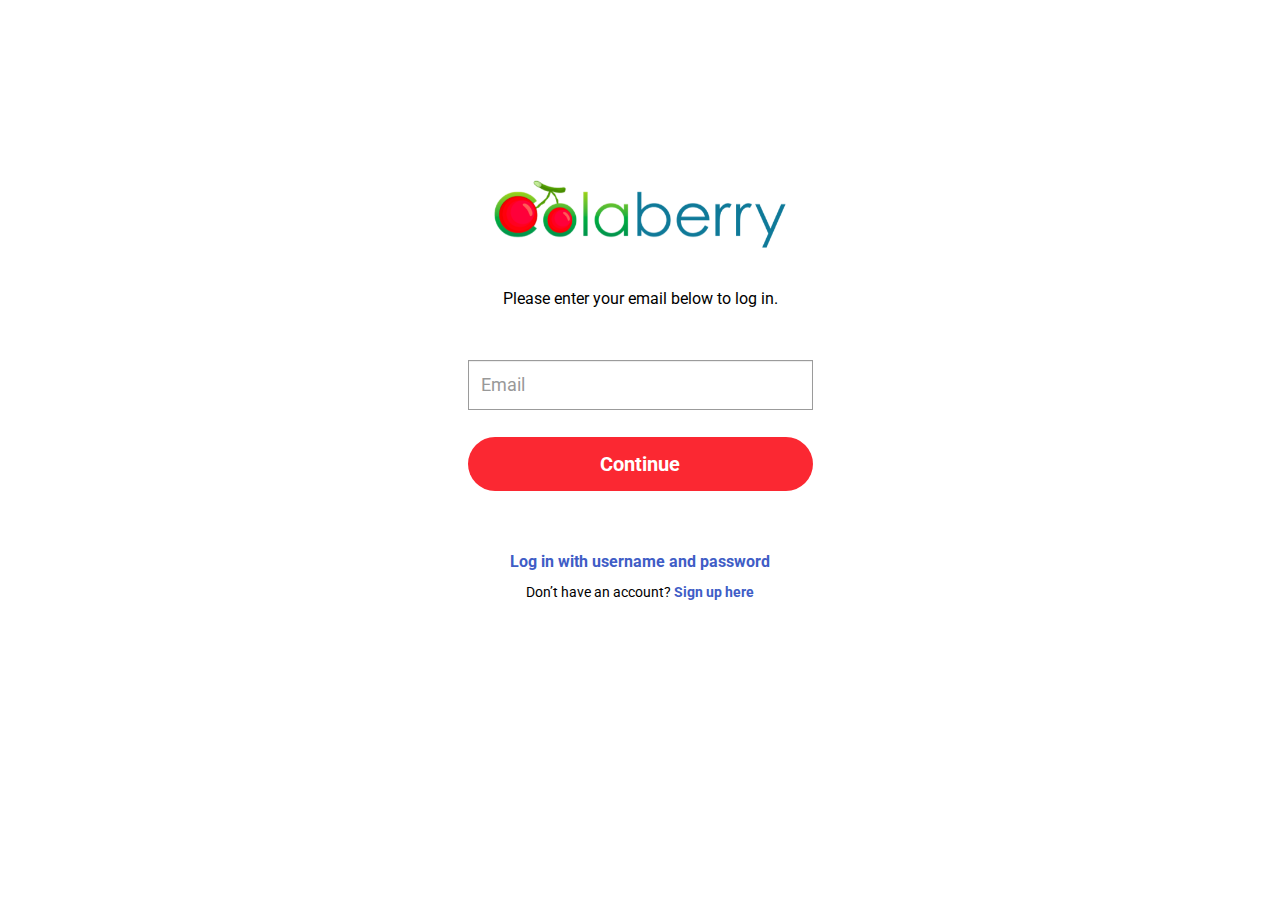
<file: login.html>
<!doctype html>
<html lang="en">
  <head>
    <meta charset="utf-8">
    <meta http-equiv="X-UA-Compatible" content="IE=edge">
    <meta name="viewport" content="width=device-width, initial-scale=1">
    <link rel="stylesheet" href="https://cdn.jsdelivr.net/npm/bootstrap@3.4.1/dist/css/bootstrap.min.css" integrity="sha384-HSMxcRTRxnN+Bdg0JdbxYKrThecOKuH5zCYotlSAcp1+c8xmyTe9GYg1l9a69psu" crossorigin="anonymous">
    <link rel="stylesheet" href="https://cdnjs.cloudflare.com/ajax/libs/font-awesome/4.3.0/css/font-awesome.css" integrity="sha512-XJ3ntWHl40opEiE+6dGhfK9NAKOCELrpjiBRQKtu6uJf9Pli8XY+Hikp7rlFzY4ElLSFtzjx9GGgHql7PLSeog==" crossorigin="anonymous" referrerpolicy="no-referrer" />    <link rel="preconnect" href="https://fonts.googleapis.com">
     <link rel="preconnect" href="https://fonts.googleapis.com">
    <link rel="preconnect" href="https://fonts.gstatic.com" crossorigin>
    <link href="https://fonts.googleapis.com/css2?family=Inter:wght@100;200;300;400;500;600;700;800;900&family=Roboto:ital,wght@0,100;0,300;0,400;0,500;0,700;0,900;1,100;1,300;1,400;1,500;1,700;1,900&display=swap" rel="stylesheet">
    <link rel="stylesheet" href="css/main.css" type="text/css">
    <link rel="stylesheet" type="text/css" href="scss/font/flaticon.css" />
    <title>Colaberry</title>

  </head>
  <body>
    <div class="log_in">
      <div class="container-fluid">
        <div class="row">
           <div class="login_container">
               <img src="images/Bitmap.png" alt="bitmap">

               <p>Please enter your email below to log in.</p>

               <form>
                    <div class="form-group">
                        <input type="email" class="form-control" id="email" name="email" placeholder="Email">
                    </div>                    
               </form>
               <button type="button" class="btn">Continue</button>
               <p class="passcode"><a href="">Log in with username and password</a></p>
               <p class="user">Don’t have an account? <a href=""> Sign up here</a></p>
            </div>
        </div>
    </div>
    </div>

    <script src="https://cdnjs.cloudflare.com/ajax/libs/jquery/3.5.1/jquery.min.js" integrity="sha512-bLT0Qm9VnAYZDflyKcBaQ2gg0hSYNQrJ8RilYldYQ1FxQYoCLtUjuuRuZo+fjqhx/qtq/1itJ0C2ejDxltZVFg==" crossorigin="anonymous" referrerpolicy="no-referrer"></script>
    <script src="https://code.jquery.com/jquery-1.12.4.min.js" integrity="sha384-nvAa0+6Qg9clwYCGGPpDQLVpLNn0fRaROjHqs13t4Ggj3Ez50XnGQqc/r8MhnRDZ" crossorigin="anonymous"></script>
    <script src="https://cdn.jsdelivr.net/npm/bootstrap@3.4.1/dist/js/bootstrap.min.js" integrity="sha384-aJ21OjlMXNL5UyIl/XNwTMqvzeRMZH2w8c5cRVpzpU8Y5bApTppSuUkhZXN0VxHd" crossorigin="anonymous"></script>
    <script src="js/slick.js "></script>
    <script>
        $(document).on('ready', function() {


});
    </script>
  </body>
</html>
</file>
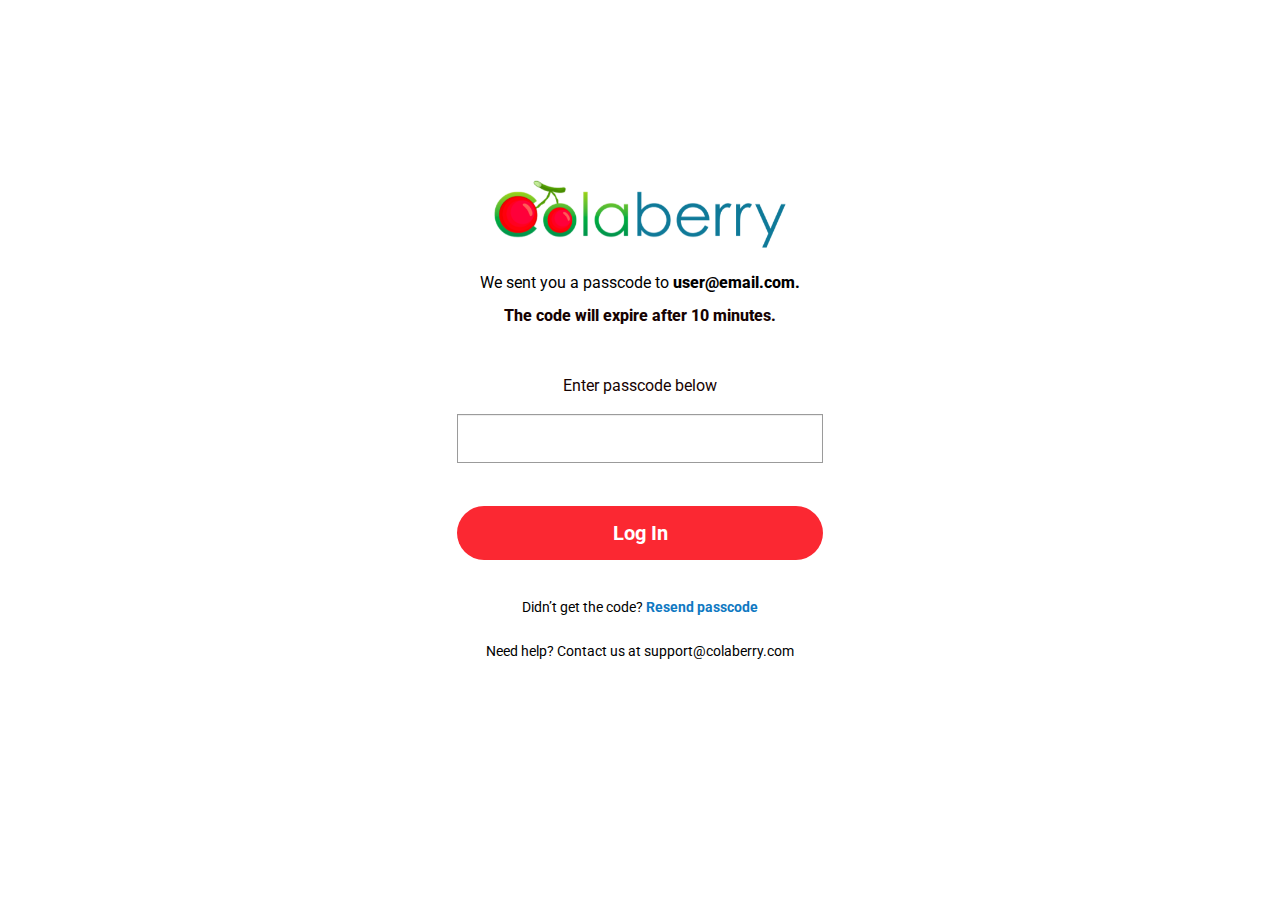
<file: passcode.html>
<!doctype html>
<html lang="en">
  <head>
    <meta charset="utf-8">
    <meta http-equiv="X-UA-Compatible" content="IE=edge">
    <meta name="viewport" content="width=device-width, initial-scale=1">
    <link rel="stylesheet" href="https://cdn.jsdelivr.net/npm/bootstrap@3.4.1/dist/css/bootstrap.min.css" integrity="sha384-HSMxcRTRxnN+Bdg0JdbxYKrThecOKuH5zCYotlSAcp1+c8xmyTe9GYg1l9a69psu" crossorigin="anonymous">
    <link rel="stylesheet" href="https://cdnjs.cloudflare.com/ajax/libs/font-awesome/4.3.0/css/font-awesome.css" integrity="sha512-XJ3ntWHl40opEiE+6dGhfK9NAKOCELrpjiBRQKtu6uJf9Pli8XY+Hikp7rlFzY4ElLSFtzjx9GGgHql7PLSeog==" crossorigin="anonymous" referrerpolicy="no-referrer" />    <link rel="preconnect" href="https://fonts.googleapis.com">
     <link rel="preconnect" href="https://fonts.googleapis.com">
    <link rel="preconnect" href="https://fonts.gstatic.com" crossorigin>
    <link href="https://fonts.googleapis.com/css2?family=Inter:wght@100;200;300;400;500;600;700;800;900&family=Roboto:ital,wght@0,100;0,300;0,400;0,500;0,700;0,900;1,100;1,300;1,400;1,500;1,700;1,900&display=swap" rel="stylesheet">
    <link rel="stylesheet" href="css/main.css" type="text/css">
    <link rel="stylesheet" type="text/css" href="scss/font/flaticon.css" />
    <title>Colaberry</title>

  </head>
  <body>
    <div class="passcode">
      <div class="container-fluid">
        <div class="row">
           <div class="passcode_container">
               <img src="images/Bitmap.png" alt="bitmap">

               <p>We sent you a passcode to <a href="">user@email.com.</a></p>
               <b>The code will expire after 10 minutes. </b>

               <form>
                    <div class="form-group">
                        <label for="passcode">Enter passcode below</label>
                        <input type="passcode" class="form-control" id="passcode" name="passcode">
                    </div>                    
               </form>
               <button type="button" class="btn">Log In</button>
               <p class="passcode">Didn’t get the code? <a href="">Resend passcode</a></p>
               <p class="user">Need help? Contact us at support@colaberry.com</p>
            </div>
        </div>
    </div>
    </div>

    <script src="https://cdnjs.cloudflare.com/ajax/libs/jquery/3.5.1/jquery.min.js" integrity="sha512-bLT0Qm9VnAYZDflyKcBaQ2gg0hSYNQrJ8RilYldYQ1FxQYoCLtUjuuRuZo+fjqhx/qtq/1itJ0C2ejDxltZVFg==" crossorigin="anonymous" referrerpolicy="no-referrer"></script>
    <script src="https://code.jquery.com/jquery-1.12.4.min.js" integrity="sha384-nvAa0+6Qg9clwYCGGPpDQLVpLNn0fRaROjHqs13t4Ggj3Ez50XnGQqc/r8MhnRDZ" crossorigin="anonymous"></script>
    <script src="https://cdn.jsdelivr.net/npm/bootstrap@3.4.1/dist/js/bootstrap.min.js" integrity="sha384-aJ21OjlMXNL5UyIl/XNwTMqvzeRMZH2w8c5cRVpzpU8Y5bApTppSuUkhZXN0VxHd" crossorigin="anonymous"></script>
    <script src="js/slick.js "></script>
    <script>
        $(document).on('ready', function() {


});
    </script>
  </body>
</html>
</file>
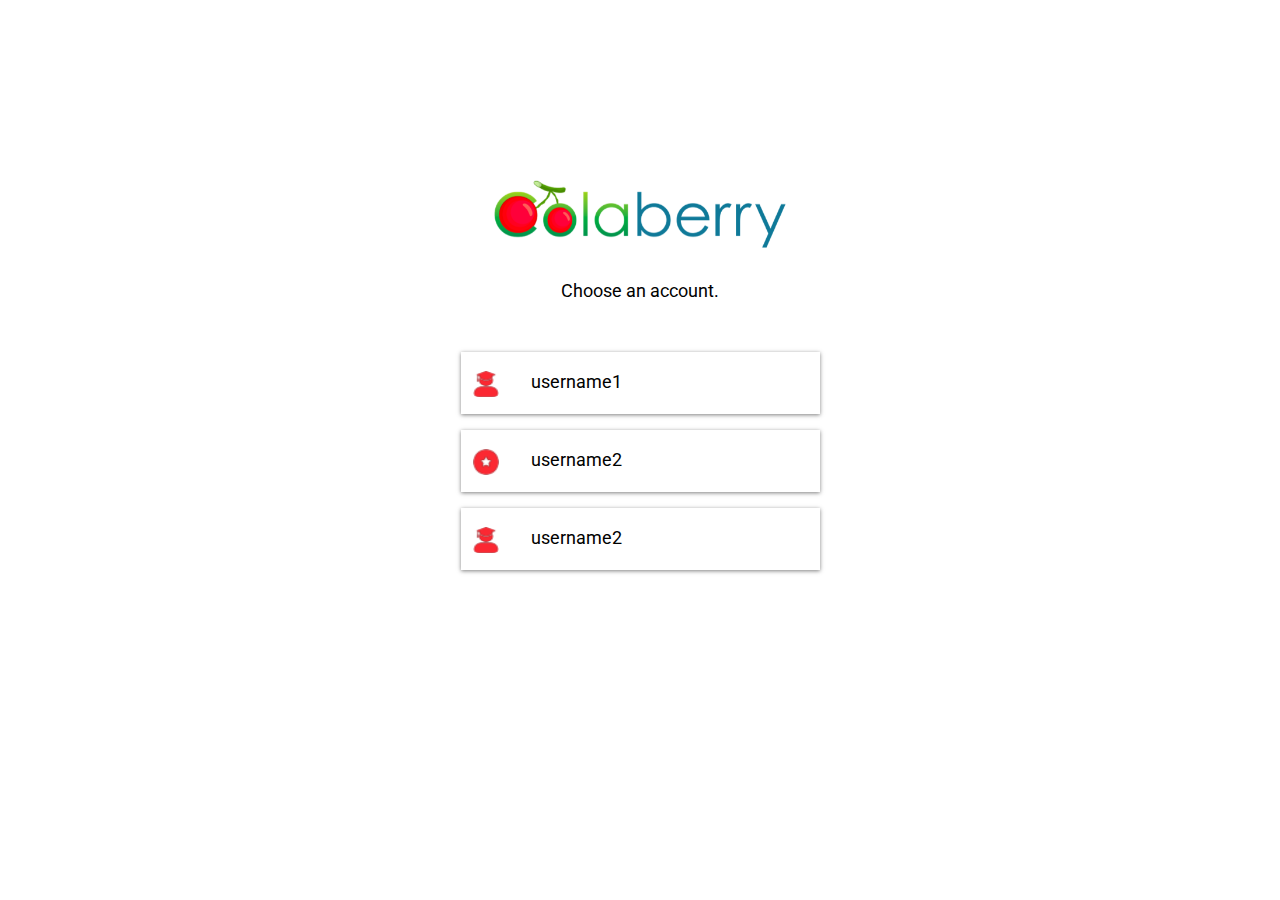
<file: select_account.html>
<!doctype html>
<html lang="en">
  <head>
    <meta charset="utf-8">
    <meta http-equiv="X-UA-Compatible" content="IE=edge">
    <meta name="viewport" content="width=device-width, initial-scale=1">
    <link rel="stylesheet" href="https://cdn.jsdelivr.net/npm/bootstrap@3.4.1/dist/css/bootstrap.min.css" integrity="sha384-HSMxcRTRxnN+Bdg0JdbxYKrThecOKuH5zCYotlSAcp1+c8xmyTe9GYg1l9a69psu" crossorigin="anonymous">
    <link rel="stylesheet" href="https://cdnjs.cloudflare.com/ajax/libs/font-awesome/4.3.0/css/font-awesome.css" integrity="sha512-XJ3ntWHl40opEiE+6dGhfK9NAKOCELrpjiBRQKtu6uJf9Pli8XY+Hikp7rlFzY4ElLSFtzjx9GGgHql7PLSeog==" crossorigin="anonymous" referrerpolicy="no-referrer" />    <link rel="preconnect" href="https://fonts.googleapis.com">
     <link rel="preconnect" href="https://fonts.googleapis.com">
    <link rel="preconnect" href="https://fonts.gstatic.com" crossorigin>
    <link href="https://fonts.googleapis.com/css2?family=Inter:wght@100;200;300;400;500;600;700;800;900&family=Roboto:ital,wght@0,100;0,300;0,400;0,500;0,700;0,900;1,100;1,300;1,400;1,500;1,700;1,900&display=swap" rel="stylesheet">
    <link rel="stylesheet" href="css/main.css" type="text/css">
    <link rel="stylesheet" type="text/css" href="scss/font/flaticon.css" />
    <title>Colaberry</title>

  </head>
  <body>
    <div class="select_account">
      <div class="container-fluid">
        <div class="row">
           <div class="select_account_container">
               <img src="images/Bitmap.png" alt="bitmap">

               <p>Choose an account.</p>

                <div class="account">
                    <button class="btn"><img src="images/student_icon.png" alt="student"><span>username1</span></button>
                    <button class="btn"><img src="images/admin_icon.png" alt="admin"><span>username2</span></button>
                    <button class="btn"><img src="images/student_icon.png" alt="student"><span>username2</span></button>
                </div>
            </div>
        </div>
    </div>
    </div>

    <script src="https://cdnjs.cloudflare.com/ajax/libs/jquery/3.5.1/jquery.min.js" integrity="sha512-bLT0Qm9VnAYZDflyKcBaQ2gg0hSYNQrJ8RilYldYQ1FxQYoCLtUjuuRuZo+fjqhx/qtq/1itJ0C2ejDxltZVFg==" crossorigin="anonymous" referrerpolicy="no-referrer"></script>
    <script src="https://code.jquery.com/jquery-1.12.4.min.js" integrity="sha384-nvAa0+6Qg9clwYCGGPpDQLVpLNn0fRaROjHqs13t4Ggj3Ez50XnGQqc/r8MhnRDZ" crossorigin="anonymous"></script>
    <script src="https://cdn.jsdelivr.net/npm/bootstrap@3.4.1/dist/js/bootstrap.min.js" integrity="sha384-aJ21OjlMXNL5UyIl/XNwTMqvzeRMZH2w8c5cRVpzpU8Y5bApTppSuUkhZXN0VxHd" crossorigin="anonymous"></script>
    <script src="js/slick.js "></script>
    <script>
        $(document).on('ready', function() {


});
    </script>
  </body>
</html>
</file>
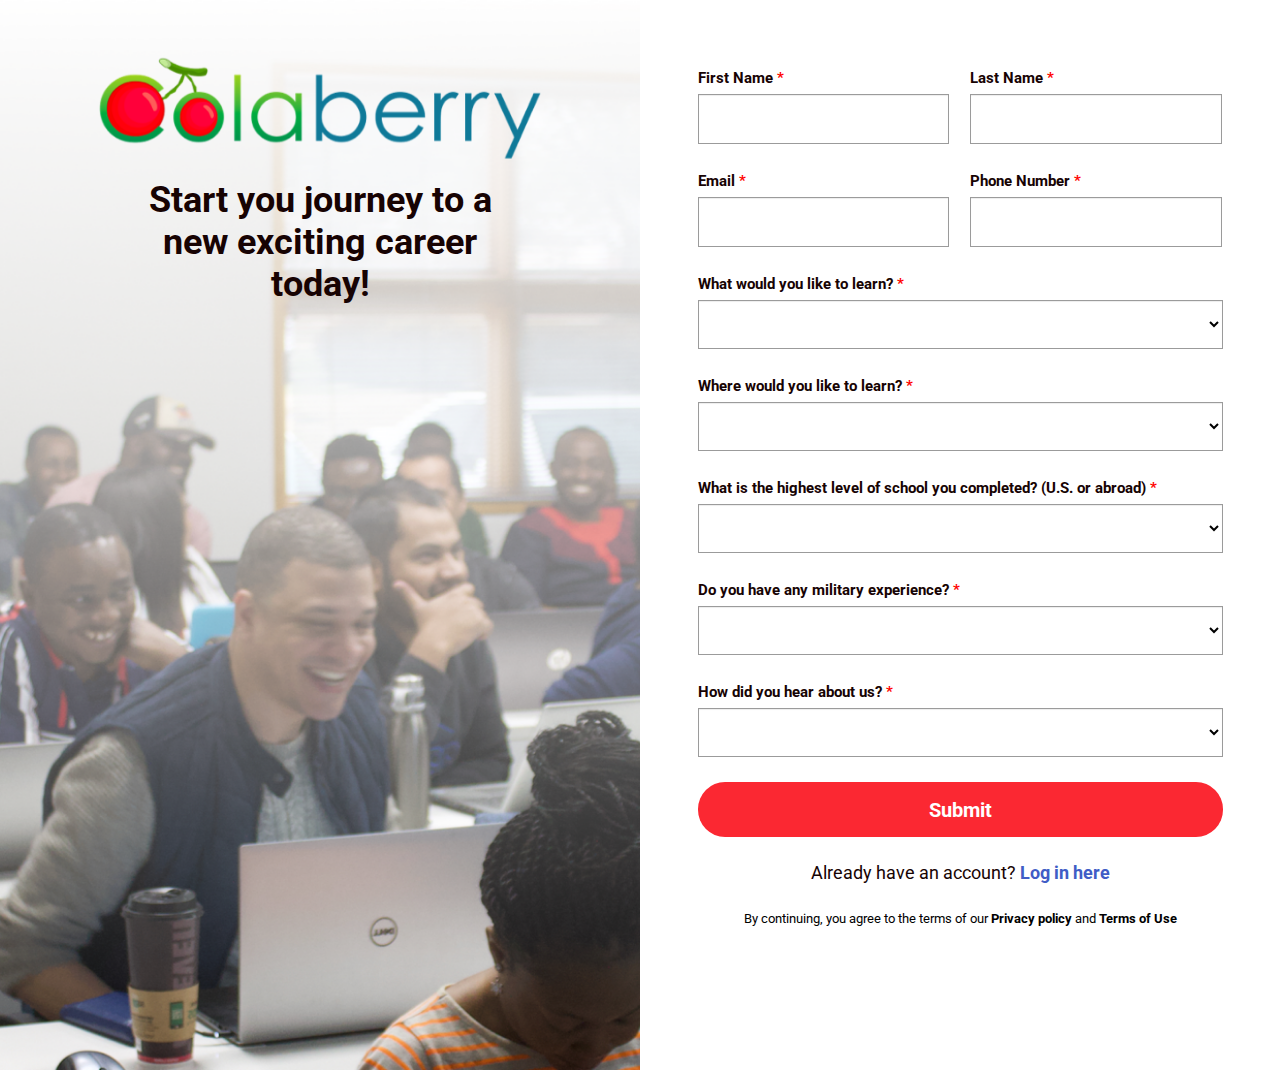
<file: sign_up.html>
<!doctype html>
<html lang="en">
  <head>
    <meta charset="utf-8">
    <meta http-equiv="X-UA-Compatible" content="IE=edge">
    <meta name="viewport" content="width=device-width, initial-scale=1">
    <link rel="stylesheet" href="https://cdn.jsdelivr.net/npm/bootstrap@3.4.1/dist/css/bootstrap.min.css" integrity="sha384-HSMxcRTRxnN+Bdg0JdbxYKrThecOKuH5zCYotlSAcp1+c8xmyTe9GYg1l9a69psu" crossorigin="anonymous">
    <link rel="stylesheet" href="https://cdnjs.cloudflare.com/ajax/libs/font-awesome/4.3.0/css/font-awesome.css" integrity="sha512-XJ3ntWHl40opEiE+6dGhfK9NAKOCELrpjiBRQKtu6uJf9Pli8XY+Hikp7rlFzY4ElLSFtzjx9GGgHql7PLSeog==" crossorigin="anonymous" referrerpolicy="no-referrer" />    <link rel="preconnect" href="https://fonts.googleapis.com">
     <link rel="preconnect" href="https://fonts.googleapis.com">
    <link rel="preconnect" href="https://fonts.gstatic.com" crossorigin>
    <link href="https://fonts.googleapis.com/css2?family=Inter:wght@100;200;300;400;500;600;700;800;900&family=Roboto:ital,wght@0,100;0,300;0,400;0,500;0,700;0,900;1,100;1,300;1,400;1,500;1,700;1,900&display=swap" rel="stylesheet">
    <link rel="stylesheet" href="css/main.css" type="text/css">
    <link rel="stylesheet" type="text/css" href="scss/font/flaticon.css" />
    <title>Colaberry</title>

  </head>
  <body>
    <div class="sign_up">
      <div class="container-fluid">
        <div class="row">
            <div class="col-lg-6 col-md-6 left-section"style="background-image: url('images/Image (1).png');">
              <div class="left-img">
                <img src="images/Bitmap.png" alt="bitmap">
                <h2>
                  Start you journey to a new exciting career today!  </h2>
              </div>

            </div>
            <div class="col-lg-6 col-md-6 right-section">
              <form action="action">
               <div class="col-lg-6 col-md-6 input pad_lr_0">
                  <div class="form-group">
                    <label for="name">First Name <span class="error">*</span></label>
                    <input type="name" class="form-control" id="name" name="First Name">
                  </div>

                  <div class="form-group">
                    <label for="email">Email <span class="error">*</span></label>
                    <input type="email" class="form-control" id="email" name="email">
                  </div>
               </div>
                <div class="col-lg-6 col-md-6 input pad_lr_10">
                  <div class="form-group">
                    <label for="name">Last Name <span class="error">*</span></label>
                    <input type="password" class="form-control" id="name" name="Last Name">
                  </div>
                  <div class="form-group">
                    <label for="number">Phone Number <span class="error">*</span></label>
                    <input type="email" class="form-control" id="Phone Number" name="Phone Number">
                  </div>
                </div>
                <div class="form-group">
                  <label for="sel1">What would you like to learn? <span class="error">*</span></label>
                  <select class="form-control" id="sel1">
                    <option></option>
                    <option>2</option>
                    <option>3</option>
                    <option>4</option>
                  </select>
                </div>
                <div class="form-group">
                  <label for="sel1">Where would you like to learn? <span class="error">*</span></label>
                  <select class="form-control" id="sel1">
                    <option></option>
                    <option>2</option>
                    <option>3</option>
                    <option>4</option>
                  </select>
                </div>
                <div class="form-group">
                  <label for="sel1">What is the highest level of school you completed? (U.S. or abroad) <span class="error">*</span></label>
                  <select class="form-control" id="sel1">
                    <option></option>
                    <option>2</option>
                    <option>3</option>
                    <option>4</option>
                  </select>
                </div>
                <div class="form-group">
                  <label for="sel1">Do you have any military experience? <span class="error">*</span> </label>
                  <select class="form-control" id="sel1">
                    <option></option>
                    <option>2</option>
                    <option>3</option>
                    <option>4</option>
                  </select>
                </div>
              
                <div class="form-group">
                  <label for="sel1">How did you hear about us? <span class="error">*</span></label>
                  <select class="form-control" id="sel1">
                    <option></option>
                    <option>2</option>
                    <option>3</option>
                    <option>4</option>
                  </select>
                </div>

                <div class="form-group">
                  <button type="button" class="btn">Submit</button>
                </div>
                <div class="form-group">
                  <h3>Already have an account? <a href="">Log in here</a></h3>
                </div>
                <div class="form-group">
                  <p>By continuing, you agree to the terms of our <a href="">Privacy policy</a> and <a href="">Terms of Use</a></p>
                </div>

              </form>
              
            </div>
        </div>
    </div>
    </div>

    <script src="https://cdnjs.cloudflare.com/ajax/libs/jquery/3.5.1/jquery.min.js" integrity="sha512-bLT0Qm9VnAYZDflyKcBaQ2gg0hSYNQrJ8RilYldYQ1FxQYoCLtUjuuRuZo+fjqhx/qtq/1itJ0C2ejDxltZVFg==" crossorigin="anonymous" referrerpolicy="no-referrer"></script>
    <script src="https://code.jquery.com/jquery-1.12.4.min.js" integrity="sha384-nvAa0+6Qg9clwYCGGPpDQLVpLNn0fRaROjHqs13t4Ggj3Ez50XnGQqc/r8MhnRDZ" crossorigin="anonymous"></script>
    <script src="https://cdn.jsdelivr.net/npm/bootstrap@3.4.1/dist/js/bootstrap.min.js" integrity="sha384-aJ21OjlMXNL5UyIl/XNwTMqvzeRMZH2w8c5cRVpzpU8Y5bApTppSuUkhZXN0VxHd" crossorigin="anonymous"></script>
    <script src="js/slick.js "></script>
    <script>
        $(document).on('ready', function() {


});
    </script>
  </body>
</html>
</file>
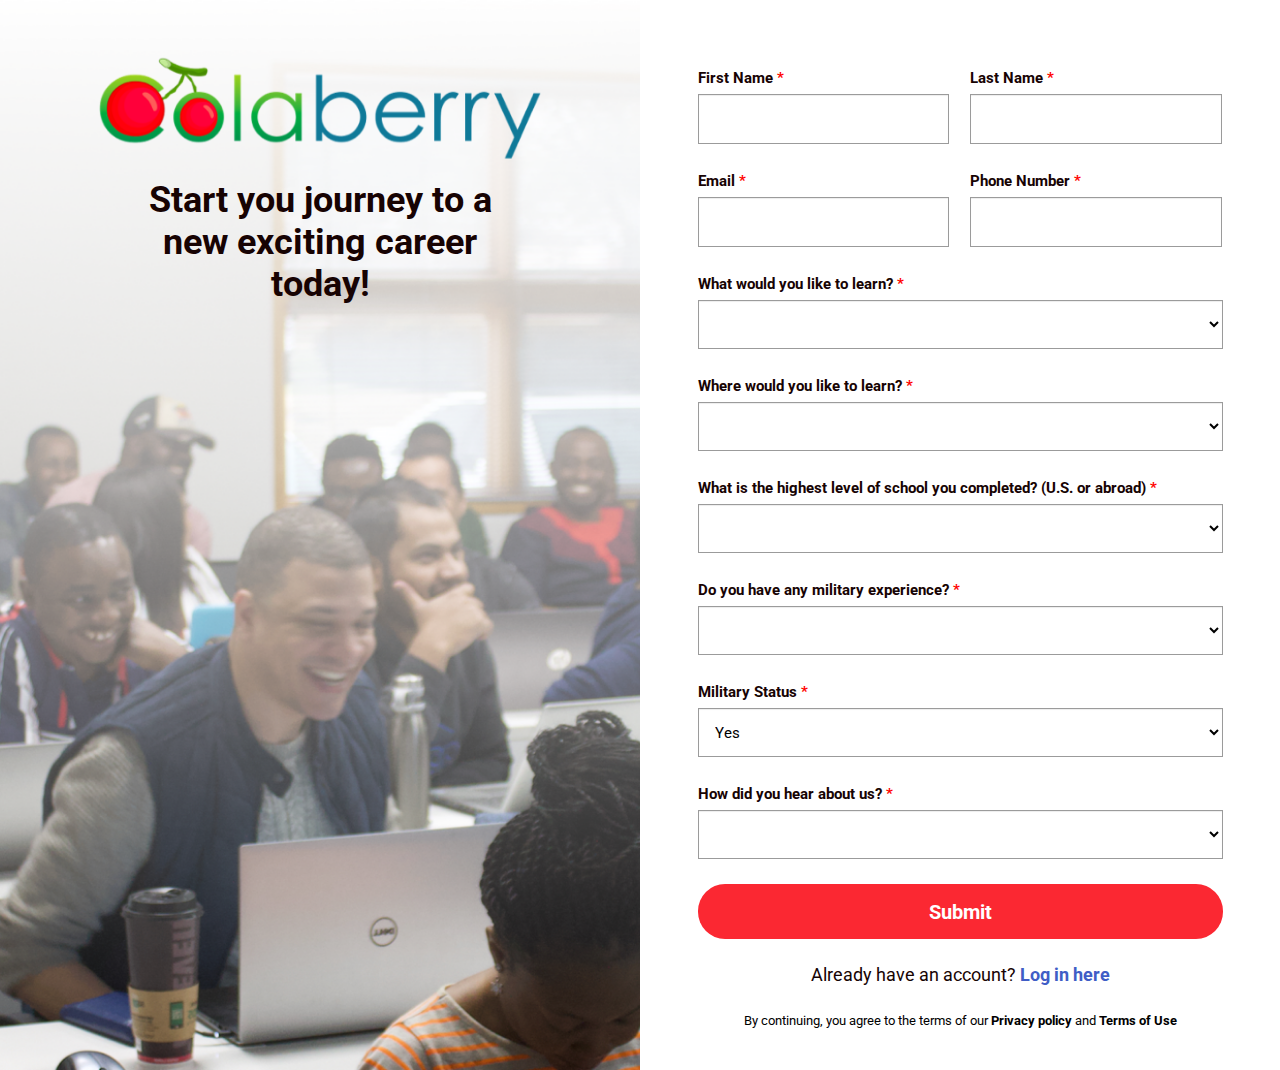
<file: signup.html>
<!doctype html>
<html lang="en">
  <head>
    <meta charset="utf-8">
    <meta http-equiv="X-UA-Compatible" content="IE=edge">
    <meta name="viewport" content="width=device-width, initial-scale=1">
    <link rel="stylesheet" href="https://cdn.jsdelivr.net/npm/bootstrap@3.4.1/dist/css/bootstrap.min.css" integrity="sha384-HSMxcRTRxnN+Bdg0JdbxYKrThecOKuH5zCYotlSAcp1+c8xmyTe9GYg1l9a69psu" crossorigin="anonymous">
    <link rel="stylesheet" href="https://cdnjs.cloudflare.com/ajax/libs/font-awesome/4.3.0/css/font-awesome.css" integrity="sha512-XJ3ntWHl40opEiE+6dGhfK9NAKOCELrpjiBRQKtu6uJf9Pli8XY+Hikp7rlFzY4ElLSFtzjx9GGgHql7PLSeog==" crossorigin="anonymous" referrerpolicy="no-referrer" />    <link rel="preconnect" href="https://fonts.googleapis.com">
     <link rel="preconnect" href="https://fonts.googleapis.com">
    <link rel="preconnect" href="https://fonts.gstatic.com" crossorigin>
    <link href="https://fonts.googleapis.com/css2?family=Inter:wght@100;200;300;400;500;600;700;800;900&family=Roboto:ital,wght@0,100;0,300;0,400;0,500;0,700;0,900;1,100;1,300;1,400;1,500;1,700;1,900&display=swap" rel="stylesheet">
    <link rel="stylesheet" href="css/main.css" type="text/css">
    <link rel="stylesheet" type="text/css" href="scss/font/flaticon.css" />
    <title>Colaberry</title>

  </head>
  <body>
    <div class="sign_up">
      <div class="container-fluid">
        <div class="row">
            <div class="col-lg-6 col-md-6 left-section"style="background-image: url('images/Image (1).png');">
              <div class="left-img">
                <img src="images/Bitmap.png" alt="bitmap">
                <h2>
                  Start you journey to a new exciting career today!  </h2>
              </div>

            </div>
            <div class="col-lg-6 col-md-6 right-section">
              <form action="action">
               <div class="col-lg-6 col-md-6 input pad_lr_0">
                  <div class="form-group">
                    <label for="name">First Name <span class="error">*</span></label>
                    <input type="name" class="form-control" id="name" name="First Name">
                  </div>

                  <div class="form-group">
                    <label for="email">Email <span class="error">*</span></label>
                    <input type="email" class="form-control" id="email" name="email">
                  </div>
               </div>
                <div class="col-lg-6 col-md-6 input pad_lr_10">
                  <div class="form-group">
                    <label for="name">Last Name <span class="error">*</span></label>
                    <input type="password" class="form-control" id="name" name="Last Name">
                  </div>
                  <div class="form-group">
                    <label for="number">Phone Number <span class="error">*</span></label>
                    <input type="email" class="form-control" id="Phone Number" name="Phone Number">
                  </div>
                </div>
                <div class="form-group">
                  <label for="sel1">What would you like to learn? <span class="error">*</span></label>
                  <select class="form-control" id="sel1">
                    <option></option>
                    <option>2</option>
                    <option>3</option>
                    <option>4</option>
                  </select>
                </div>
                <div class="form-group">
                  <label for="sel1">Where would you like to learn? <span class="error">*</span></label>
                  <select class="form-control" id="sel1">
                    <option></option>
                    <option>2</option>
                    <option>3</option>
                    <option>4</option>
                  </select>
                </div>
                <div class="form-group">
                  <label for="sel1">What is the highest level of school you completed? (U.S. or abroad) <span class="error">*</span></label>
                  <select class="form-control" id="sel1">
                    <option></option>
                    <option>2</option>
                    <option>3</option>
                    <option>4</option>
                  </select>
                </div>
                <div class="form-group">
                  <label for="sel1">Do you have any military experience? <span class="error">*</span> </label>
                  <select class="form-control" id="sel1">
                    <option></option>
                    <option>2</option>
                    <option>3</option>
                    <option>4</option>
                  </select>
                </div>
                <div class="form-group">
                  <label for="sel1">Military Status <span class="error">*</span></label>
                  <select class="form-control" id="sel1">
                    <option>Yes</option>
                    <option>No</option>
                    <option>3</option>
                    <option>4</option>
                  </select>
                </div>
                <div class="form-group">
                  <label for="sel1">How did you hear about us? <span class="error">*</span></label>
                  <select class="form-control" id="sel1">
                    <option></option>
                    <option>2</option>
                    <option>3</option>
                    <option>4</option>
                  </select>
                </div>

                <div class="form-group">
                  <button type="button" class="btn">Submit</button>
                </div>
                <div class="form-group">
                  <h3>Already have an account? <a href="">Log in here</a></h3>
                </div>
                <div class="form-group">
                  <p>By continuing, you agree to the terms of our <a href="">Privacy policy</a> and <a href="">Terms of Use</a></p>
                </div>

              </form>
              
            </div>
        </div>
    </div>
    </div>

    <script src="https://cdnjs.cloudflare.com/ajax/libs/jquery/3.5.1/jquery.min.js" integrity="sha512-bLT0Qm9VnAYZDflyKcBaQ2gg0hSYNQrJ8RilYldYQ1FxQYoCLtUjuuRuZo+fjqhx/qtq/1itJ0C2ejDxltZVFg==" crossorigin="anonymous" referrerpolicy="no-referrer"></script>
    <script src="https://code.jquery.com/jquery-1.12.4.min.js" integrity="sha384-nvAa0+6Qg9clwYCGGPpDQLVpLNn0fRaROjHqs13t4Ggj3Ez50XnGQqc/r8MhnRDZ" crossorigin="anonymous"></script>
    <script src="https://cdn.jsdelivr.net/npm/bootstrap@3.4.1/dist/js/bootstrap.min.js" integrity="sha384-aJ21OjlMXNL5UyIl/XNwTMqvzeRMZH2w8c5cRVpzpU8Y5bApTppSuUkhZXN0VxHd" crossorigin="anonymous"></script>
    <script src="js/slick.js "></script>
    <script>
        $(document).on('ready', function() {


});
    </script>
  </body>
</html>
</file>
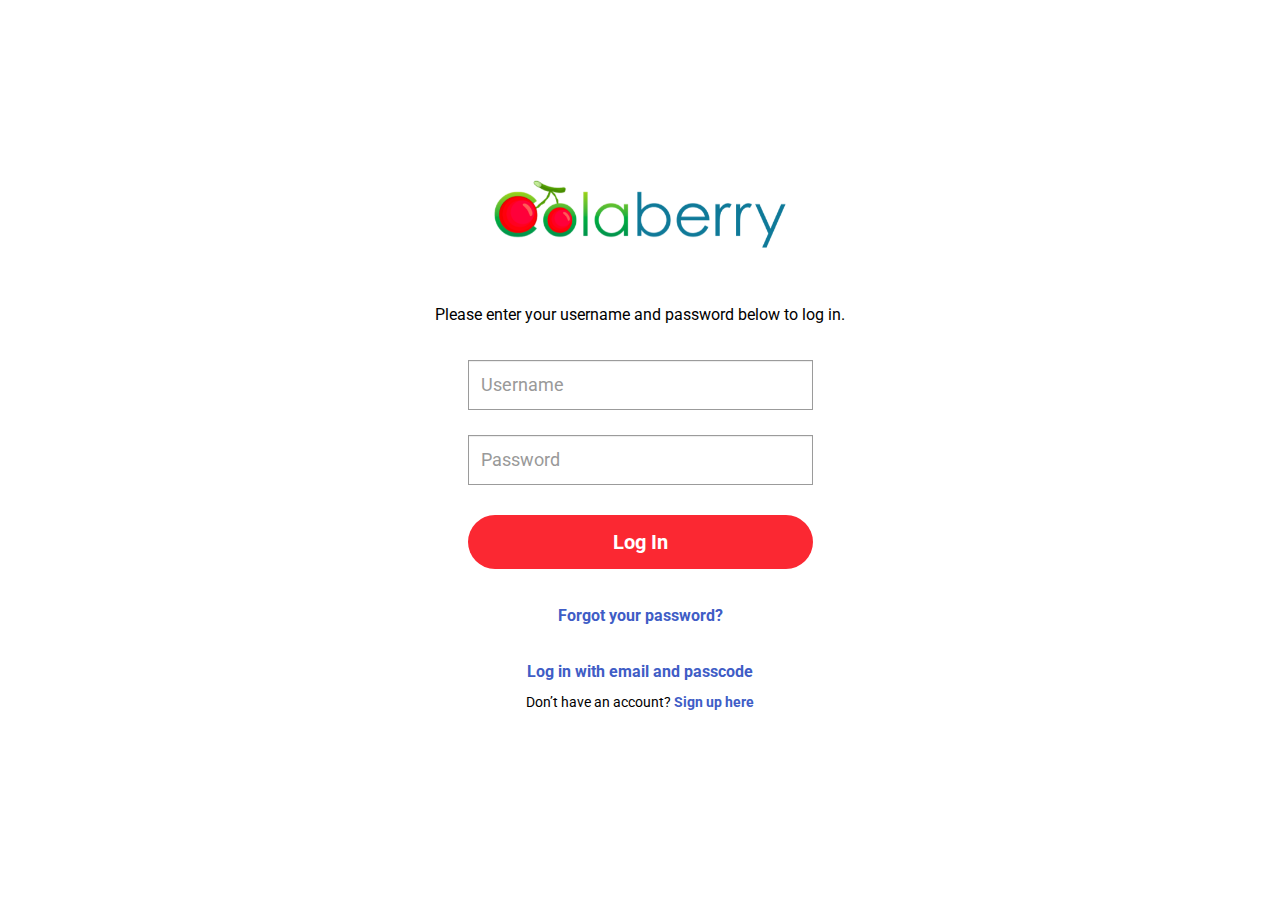
<file: user_password.html>
<!doctype html>
<html lang="en">
  <head>
    <meta charset="utf-8">
    <meta http-equiv="X-UA-Compatible" content="IE=edge">
    <meta name="viewport" content="width=device-width, initial-scale=1">
    <link rel="stylesheet" href="https://cdn.jsdelivr.net/npm/bootstrap@3.4.1/dist/css/bootstrap.min.css" integrity="sha384-HSMxcRTRxnN+Bdg0JdbxYKrThecOKuH5zCYotlSAcp1+c8xmyTe9GYg1l9a69psu" crossorigin="anonymous">
    <link rel="stylesheet" href="https://cdnjs.cloudflare.com/ajax/libs/font-awesome/4.3.0/css/font-awesome.css" integrity="sha512-XJ3ntWHl40opEiE+6dGhfK9NAKOCELrpjiBRQKtu6uJf9Pli8XY+Hikp7rlFzY4ElLSFtzjx9GGgHql7PLSeog==" crossorigin="anonymous" referrerpolicy="no-referrer" />    <link rel="preconnect" href="https://fonts.googleapis.com">
     <link rel="preconnect" href="https://fonts.googleapis.com">
    <link rel="preconnect" href="https://fonts.gstatic.com" crossorigin>
    <link href="https://fonts.googleapis.com/css2?family=Inter:wght@100;200;300;400;500;600;700;800;900&family=Roboto:ital,wght@0,100;0,300;0,400;0,500;0,700;0,900;1,100;1,300;1,400;1,500;1,700;1,900&display=swap" rel="stylesheet">
    <link rel="stylesheet" href="css/main.css" type="text/css">
    <link rel="stylesheet" type="text/css" href="scss/font/flaticon.css" />
    <title>Colaberry</title>

  </head>
  <body>
    <div class="user_password">
      <div class="container-fluid">
        <div class="row">
           <div class="user_password_container">
               <img src="images/Bitmap.png" alt="bitmap">

               <p>Please enter your username and password below to log in.</p>

               <form>
                    <div class="form-group">
                        <input type="username" class="form-control" id="username" name="username" placeholder="Username">
                    </div> 
                    
                    <div class="form-group">
                        <input type="password" class="form-control" id="password" name="password" placeholder="Password">
                    </div>
               </form>
               <button type="button" class="btn">Log In</button>
               <p class="password"><a href="">Forgot your password?</a></p>
               <p class="passcode"><a href="">Log in with email and passcode</a></p>
               <p class="user">Don’t have an account? <a href=""> Sign up here</a></p>
            </div>
        </div>
    </div>
    </div>

    <script src="https://cdnjs.cloudflare.com/ajax/libs/jquery/3.5.1/jquery.min.js" integrity="sha512-bLT0Qm9VnAYZDflyKcBaQ2gg0hSYNQrJ8RilYldYQ1FxQYoCLtUjuuRuZo+fjqhx/qtq/1itJ0C2ejDxltZVFg==" crossorigin="anonymous" referrerpolicy="no-referrer"></script>
    <script src="https://code.jquery.com/jquery-1.12.4.min.js" integrity="sha384-nvAa0+6Qg9clwYCGGPpDQLVpLNn0fRaROjHqs13t4Ggj3Ez50XnGQqc/r8MhnRDZ" crossorigin="anonymous"></script>
    <script src="https://cdn.jsdelivr.net/npm/bootstrap@3.4.1/dist/js/bootstrap.min.js" integrity="sha384-aJ21OjlMXNL5UyIl/XNwTMqvzeRMZH2w8c5cRVpzpU8Y5bApTppSuUkhZXN0VxHd" crossorigin="anonymous"></script>
    <script src="js/slick.js "></script>
    <script>
        $(document).on('ready', function() {


});
    </script>
  </body>
</html>
</file>
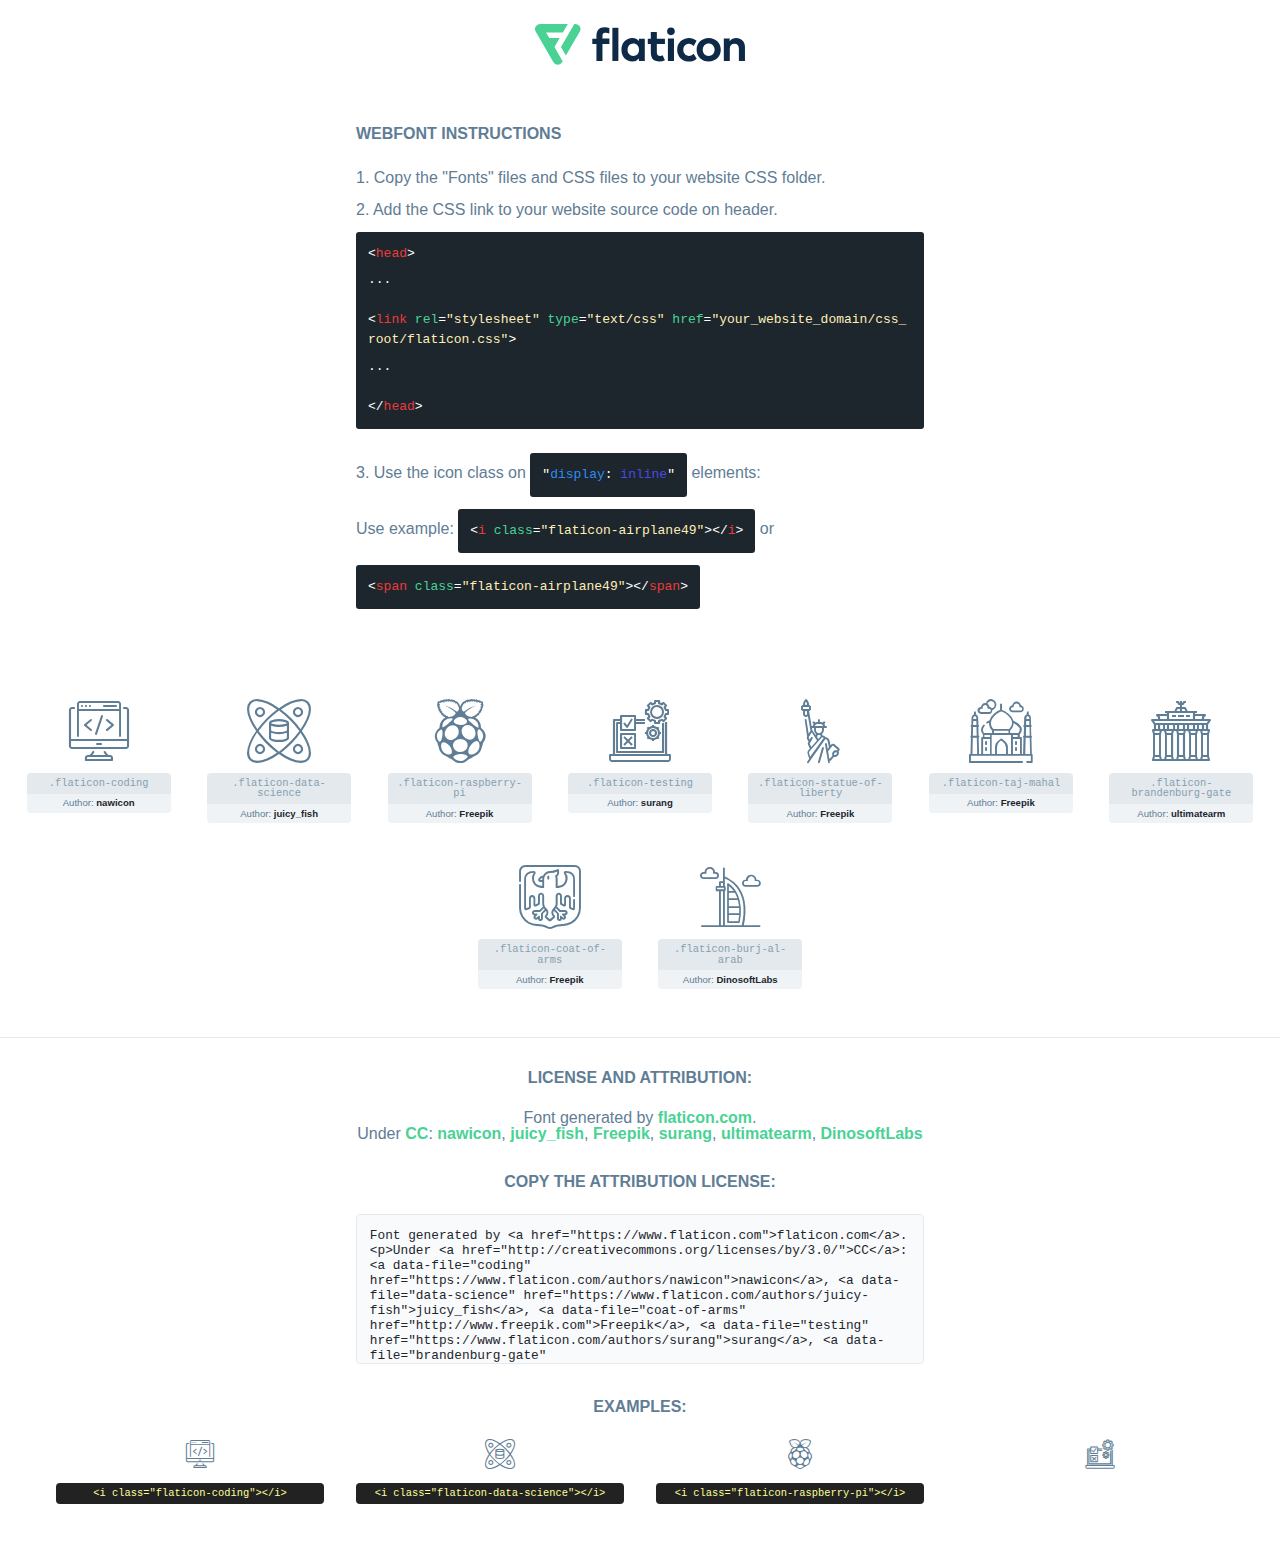
<file: scss/font/flaticon.html>
<!DOCTYPE html>
<html lang="en">
<head>
    <title>Flaticon Webfont</title>
    <link rel="stylesheet" type="text/css" href="flaticon.css"/>
    <meta charset="UTF-8">
    <style>
        html, body, div, span, applet, object, iframe,
        h1, h2, h3, h4, h5, h6, p, blockquote, pre,
        a, abbr, acronym, address, big, cite, code,
        del, dfn, em, img, ins, kbd, q, s, samp,
        small, strike, strong, sub, sup, tt, var,
        b, u, i, center,
        dl, dt, dd, ol, ul, li,
        fieldset, form, label, legend,
        table, caption, tbody, tfoot, thead, tr, th, td,
        article, aside, canvas, details, embed,
        figure, figcaption, footer, header, hgroup,
        menu, nav, output, ruby, section, summary,
        time, mark, audio, video {
            margin: 0;
            padding: 0;
            border: 0;
            font-size: 100%;
            font: inherit;
            vertical-align: baseline;
        }

        /* HTML5 display-role reset for older browsers */
        article, aside, details, figcaption, figure,
        footer, header, hgroup, menu, nav, section {
            display: block;
        }

        body {
            line-height: 1;
        }

        ol, ul {
            list-style: none;
        }

        blockquote, q {
            quotes: none;
        }

        blockquote:before, blockquote:after,
        q:before, q:after {
            content: '';
            content: none;
        }

        table {
            border-collapse: collapse;
            border-spacing: 0;
        }

        body {
            font-family: Helvetica, Arial, sans-serif;
            font-size: 16px;
            color: #5f7d95;
        }

        a {
            color: #4AD295;
            font-weight: bold;
            text-decoration: none;
        }

        * {
            -moz-box-sizing: border-box;
            -webkit-box-sizing: border-box;
            box-sizing: border-box;
            margin: 0;
            padding: 0;
        }

        [class^="flaticon-"]:before, [class*=" flaticon-"]:before, [class^="flaticon-"]:after, [class*=" flaticon-"]:after {
            font-family: Flaticon;
            font-size: 30px;
            font-style: normal;
            margin-left: 20px;
            color: #333;
        }

        .wrapper {
            max-width: 600px;
            margin: auto;
            padding: 0 1em;
        }

        .title {
            margin-bottom: 24px;
            text-transform: uppercase;
            font-weight: bold;
        }

        header {
            text-align: center;
            padding: 24px;
        }

        header .logo {
            width: 210px;
            height: auto;
            border: none;
            display: inline-block;
        }

        header strong {
            font-size: 28px;
            font-weight: 500;
            vertical-align: middle;
        }

        .demo {
            margin: 2em auto;
            line-height: 1.25em;
        }

        .demo ul li {
            margin-bottom: 12px;
        }

        .demo ul li code {
            background-color: #1D262D;
            border-radius: 3px;
            padding: 12px;
            display: inline-block;
            color: #fff;
            font-family: Consolas, Monaco, Lucida Console, Liberation Mono, DejaVu Sans Mono, Bitstream Vera Sans Mono, Courier New, monospace;
            font-weight: lighter;
            margin-top: 12px;
            font-size: 13px;
            word-break: break-all;
        }

        .demo ul li code .red {
            color: #EC3A3B;
        }

        .demo ul li code .green {
            color: #4AD295;
        }

        .demo ul li code .yellow {
            color: #FFEEB6;
        }

        .demo ul li code .blue {
            color: #2C8CF4;
        }

        .demo ul li code .purple {
            color: #4949E7;
        }

        .demo ul li code .dots {
            margin-top: 0.5em;
            display: block;
        }

        #glyphs {
            border-bottom: 1px solid #E3E9ED;
            padding: 2em 0;
            text-align: center;
        }

        .glyph {
            display: inline-block;
            width: 9em;
            margin: 1em;
            text-align: center;
            vertical-align: top;
            background: #FFF;
        }

        .glyph .flaticon {
            padding: 10px;
            display: block;
            font-family: "Flaticon";
            font-size: 64px;
            line-height: 1;
        }

        .glyph .flaticon:before {
            font-size: 64px;
            color: #5f7d95;
            margin-left: 0;
        }

        .class-name {
            font-size: 0.65em;
            background-color: #E3E9ED;
            color: #869FB2;
            border-radius: 4px 4px 0 0;
            padding: 0.5em;
            font-family: Consolas, Monaco, Lucida Console, Liberation Mono, DejaVu Sans Mono, Bitstream Vera Sans Mono, Courier New, monospace;
        }

        .author-name {
            font-size: 0.6em;
            background-color: #EFF3F6;
            border-top: 0;
            border-radius: 0 0 4px 4px;
            padding: 0.5em;
        }

        .author-name a {
            color: #1D262D;
        }

        .class-name:last-child {
            font-size: 10px;
            color: #888;
        }

        .class-name:last-child a {
            font-size: 10px;
            color: #555;
        }

        .glyph > input {
            display: block;
            width: 100px;
            margin: 5px auto;
            text-align: center;
            font-size: 12px;
            cursor: text;
        }

        .glyph > input.icon-input {
            font-family: "Flaticon";
            font-size: 16px;
            margin-bottom: 10px;
        }

        .attribution .title {
            margin-top: 2em;
        }

        .attribution textarea {
            background-color: #F8FAFB;
            color: #1D262D;
            padding: 1em;
            border: none;
            box-shadow: none;
            border: 1px solid #E3E9ED;
            border-radius: 4px;
            resize: none;
            width: 100%;
            height: 150px;
            font-size: 0.8em;
            font-family: Consolas, Monaco, Lucida Console, Liberation Mono, DejaVu Sans Mono, Bitstream Vera Sans Mono, Courier New, monospace;
            -webkit-appearance: none;
        }

        .attribution textarea:hover {
            border-color: #CFD9E0;
        }

        .attribution textarea:focus {
            border-color: #4AD295;
        }

        .iconsuse {
            margin: 2em auto;
            text-align: center;
            max-width: 1200px;
        }

        .iconsuse:after {
            content: '';
            display: table;
            clear: both;
        }

        .iconsuse .image {
            float: left;
            width: 25%;
            padding: 0 1em;
        }

        .iconsuse .image p {
            margin-bottom: 1em;
        }

        .iconsuse .image span {
            display: block;
            font-size: 0.65em;
            background-color: #222;
            color: #fff;
            border-radius: 4px;
            padding: 0.5em;
            color: #FFFF99;
            margin-top: 1em;
            font-family: Consolas, Monaco, Lucida Console, Liberation Mono, DejaVu Sans Mono, Bitstream Vera Sans Mono, Courier New, monospace;
        }

        .flaticon:before {
            color: #5f7d95;
        }

        #footer {
            text-align: center;
            background-color: #1D262D;
            color: #869FB2;
            padding: 12px;
            font-size: 14px;
        }

        #footer a {
            font-weight: normal;
        }

        @media (max-width: 960px) {
            .iconsuse .image {
                width: 50%;
            }
        }

        .preview {
            width: 100px;
            display: inline-block;
            margin: 10px;
        }

        .preview .inner {
            display: inline-block;
            width: 100%;
            text-align: center;
            background: #f5f5f5;
            -webkit-border-radius: 3px 3px 0 0;
            -moz-border-radius: 3px 3px 0 0;
            border-radius: 3px 3px 0 0;
        }

        .preview .inner  {
            line-height: 85px;
            font-size: 40px;
            color: #333;
        }

        .label {
            display: inline-block;
            width: 100%;
            box-sizing: border-box;
            padding: 5px;
            font-size: 10px;
            font-family: Monaco, monospace;
            color: #666;
            white-space: nowrap;
            overflow: hidden;
            text-overflow: ellipsis;
            background: #ddd;
            -webkit-border-radius: 0 0 3px 3px;
            -moz-border-radius: 0 0 3px 3px;
            border-radius: 0 0 3px 3px;
            color: #666;
        }
    </style>
</head>
<body>
    <header>
        <a href="https://www.flaticon.com/" target="_blank" class="logo">
            <svg xmlns="http://www.w3.org/2000/svg" viewBox="0 0 394.3 76.5">
                <path d="M156.6,69.4H145.3V7.1h11.3Z" style="fill:#0e2a47"/>
                <path d="M206.2,69.4h-11V64.8a15.4,15.4,0,0,1-12.6,5.7c-11.6,0-20.3-9.5-20.3-22.1s8.8-22.1,20.3-22.1a15.4,15.4,0,0,1,12.6,5.8V27.5h11Zm-32.4-21c0,6.4,4.2,11.6,10.8,11.6s10.8-4.9,10.8-11.6-4.4-11.6-10.8-11.6S173.9,42,173.9,48.4Z"
                      style="fill:#0e2a47"/>
                <path d="M262.5,13.7a7.2,7.2,0,0,1-14.4,0,7.2,7.2,0,1,1,14.4,0ZM261,69.4H249.6v-42H261Z"
                      style="fill:#0e2a47"/>
                <path id="_Trazado_" data-name="&lt;Trazado&gt;"
                      d="M139.6,17.8a16.6,16.6,0,0,0-8-1.4c-3.2.4-4.9,2-4.9,5.9v5.1h13V37.5h-13v32H115.4v-32h-7.8v-10h7.8V22.2c0-9.9,5.2-16.3,15-16.3a23.4,23.4,0,0,1,9.3,1.8Z"
                      style="fill:#0e2a47"/>
                <path d="M235.1,60c-3.5,0-6.3-1.9-6.3-7.1V37.5H244v-10H228.8V15H217.5V27.5h-5.7v10h5.7V53.7c0,10.9,5.3,16.8,15.7,16.8A22.9,22.9,0,0,0,244,68l-4.3-9.1A12.3,12.3,0,0,1,235.1,60Z"
                      style="fill:#0e2a47"/>
                <path d="M348.9,48.4c0,12.6-9.7,22.1-22.7,22.1s-22.7-9.4-22.7-22.1,9.6-22.1,22.7-22.1S348.9,35.8,348.9,48.4Zm-33.9,0c0,6.8,4.8,11.6,11.1,11.6s11.2-4.8,11.2-11.6-4.8-11.6-11.2-11.6S315.1,41.6,315.1,48.4Z"
                      style="fill:#0e2a47"/>
                <path d="M394.3,42.7V69.4H382.9V46.3c0-6.1-3-9.4-8.2-9.4s-8.9,3.2-8.9,9.5v23H354.6v-42h11v4.9c3-4.5,7.6-6.1,12.3-6.1C387.5,26.3,394.3,33,394.3,42.7Z"
                      style="fill:#0e2a47"/>
                <path d="M298,55.7h0a12.4,12.4,0,0,1-8.2,4.2h-.9l-1.8-.2a10,10,0,0,1-7.4-5.6,13.2,13.2,0,0,1-1.2-5.8,13,13,0,0,1,1.3-5.9,10.1,10.1,0,0,1,7.5-5.5h2.4a11.7,11.7,0,0,1,8.3,4.2l5.5-9.6a19.9,19.9,0,0,0-8.1-4.3,23.4,23.4,0,0,0-6.1-.8,25.2,25.2,0,0,0-7.5,1.1,20.9,20.9,0,0,0-8,4.6,21.9,21.9,0,0,0-6.8,16.4,21.9,21.9,0,0,0,6.7,16.3,20.9,20.9,0,0,0,8,4.6,25.2,25.2,0,0,0,7.7,1.2,23.6,23.6,0,0,0,6.2-.8,20,20,0,0,0,8.1-4.4Z"
                      style="fill:#0e2a47"/>
                <path d="M46.3,26.5H26.9L20.8,16H52.4L61.6,0H9.4A9.3,9.3,0,0,0,1.3,4.7a9.3,9.3,0,0,0,0,9.4L34.6,71.8a9.4,9.4,0,0,0,16.2,0l1.1-1.9L36.6,43.3Z"
                      style="fill:#4ad295"/>
                <path d="M84.2,4.7A9.3,9.3,0,0,0,76.1,0H73.8l-25,43.3,9.2,16L84.2,14A9.3,9.3,0,0,0,84.2,4.7Z"
                      style="fill:#4ad295"/>
            </svg>
        </a>
    </header>
    <section class="demo wrapper">

        <p class="title">Webfont Instructions</p>

        <ul>
            <li>
                <span class="num">1. </span>Copy the "Fonts" files and CSS files to your website CSS folder.
            </li>
            <li>
                <span class="num">2. </span>Add the CSS link to your website source code on header.
                <code class="big">
                    &lt;<span class="red">head</span>&gt;
                    <br/><span class="dots">...</span>
                    <br/>&lt;<span class="red">link</span> <span class="green">rel</span>=<span
                        class="yellow">"stylesheet"</span> <span class="green">type</span>=<span
                        class="yellow">"text/css"</span> <span class="green">href</span>=<span class="yellow">"your_website_domain/css_root/flaticon.css"</span>&gt;
                    <br/><span class="dots">...</span>
                    <br/>&lt;/<span class="red">head</span>&gt;
                </code>
            </li>

            <li>
                <p>
                    <span class="num">3. </span>Use the icon class on <code>"<span class="blue">display</span>:<span
                        class="purple"> inline</span>"</code> elements:
                    <br/>
                    Use example: <code>&lt;<span class="red">i</span> <span class="green">class</span>=<span class="yellow">&quot;flaticon-airplane49&quot;</span>&gt;&lt;/<span
                        class="red">i</span>&gt;</code> or <code>&lt;<span class="red">span</span> <span
                        class="green">class</span>=<span class="yellow">&quot;flaticon-airplane49&quot;</span>&gt;&lt;/<span
                        class="red">span</span>&gt;</code>
            </li>
        </ul>

    </section>
    <section id="glyphs">
            <div class="glyph">
                <i class="flaticon flaticon-coding"></i>
                <div class="class-name">.flaticon-coding</div>
                <div class="author-name">Author: <a data-file="coding" href="https://www.flaticon.com/authors/nawicon">nawicon</a> </div>
            </div>

            <div class="glyph">
                <i class="flaticon flaticon-data-science"></i>
                <div class="class-name">.flaticon-data-science</div>
                <div class="author-name">Author: <a data-file="data-science" href="https://www.flaticon.com/authors/juicy-fish">juicy_fish</a> </div>
            </div>

            <div class="glyph">
                <i class="flaticon flaticon-raspberry-pi"></i>
                <div class="class-name">.flaticon-raspberry-pi</div>
                <div class="author-name">Author: <a data-file="raspberry-pi" href="http://www.freepik.com">Freepik</a> </div>
            </div>

            <div class="glyph">
                <i class="flaticon flaticon-testing"></i>
                <div class="class-name">.flaticon-testing</div>
                <div class="author-name">Author: <a data-file="testing" href="https://www.flaticon.com/authors/surang">surang</a> </div>
            </div>

            <div class="glyph">
                <i class="flaticon flaticon-statue-of-liberty"></i>
                <div class="class-name">.flaticon-statue-of-liberty</div>
                <div class="author-name">Author: <a data-file="statue-of-liberty" href="http://www.freepik.com">Freepik</a> </div>
            </div>

            <div class="glyph">
                <i class="flaticon flaticon-taj-mahal"></i>
                <div class="class-name">.flaticon-taj-mahal</div>
                <div class="author-name">Author: <a data-file="taj-mahal" href="http://www.freepik.com">Freepik</a> </div>
            </div>

            <div class="glyph">
                <i class="flaticon flaticon-brandenburg-gate"></i>
                <div class="class-name">.flaticon-brandenburg-gate</div>
                <div class="author-name">Author: <a data-file="brandenburg-gate" href="https://www.flaticon.com/authors/ultimatearm">ultimatearm</a> </div>
            </div>

            <div class="glyph">
                <i class="flaticon flaticon-coat-of-arms"></i>
                <div class="class-name">.flaticon-coat-of-arms</div>
                <div class="author-name">Author: <a data-file="coat-of-arms" href="http://www.freepik.com">Freepik</a> </div>
            </div>

            <div class="glyph">
                <i class="flaticon flaticon-burj-al-arab"></i>
                <div class="class-name">.flaticon-burj-al-arab</div>
                <div class="author-name">Author: <a data-file="burj-al-arab" href="https://www.flaticon.com/authors/dinosoftlabs">DinosoftLabs</a> </div>
            </div>

    </section>

    <section class="attribution wrapper"   style="text-align:center;">

        <div class="title">License and attribution:</div><div class="attrDiv">Font generated by <a href="https://www.flaticon.com">flaticon.com</a>. <div><p>Under <a href="http://creativecommons.org/licenses/by/3.0/">CC</a>: <a data-file="coding" href="https://www.flaticon.com/authors/nawicon">nawicon</a>, <a data-file="data-science" href="https://www.flaticon.com/authors/juicy-fish">juicy_fish</a>, <a data-file="coat-of-arms" href="http://www.freepik.com">Freepik</a>, <a data-file="testing" href="https://www.flaticon.com/authors/surang">surang</a>, <a data-file="brandenburg-gate" href="https://www.flaticon.com/authors/ultimatearm">ultimatearm</a>, <a data-file="burj-al-arab" href="https://www.flaticon.com/authors/dinosoftlabs">DinosoftLabs</a></p>  </div>
        </div>
        <div class="title">Copy the Attribution License:</div>

        <textarea onclick="this.focus();this.select();">Font generated by &lt;a href=&quot;https://www.flaticon.com&quot;&gt;flaticon.com&lt;/a&gt;. <p>Under <a href="http://creativecommons.org/licenses/by/3.0/">CC</a>: <a data-file="coding" href="https://www.flaticon.com/authors/nawicon">nawicon</a>, <a data-file="data-science" href="https://www.flaticon.com/authors/juicy-fish">juicy_fish</a>, <a data-file="coat-of-arms" href="http://www.freepik.com">Freepik</a>, <a data-file="testing" href="https://www.flaticon.com/authors/surang">surang</a>, <a data-file="brandenburg-gate" href="https://www.flaticon.com/authors/ultimatearm">ultimatearm</a>, <a data-file="burj-al-arab" href="https://www.flaticon.com/authors/dinosoftlabs">DinosoftLabs</a></p> 
        </textarea>

    </section>

    <section class="iconsuse">

        <div class="title">Examples:</div>
            <div class="image">
                <p>
                    <i class="flaticon flaticon-coding"></i>
                    <span>&lt;i class=&quot;flaticon-coding&quot;&gt;&lt;/i&gt;</span>
                </p>
            </div>
            <div class="image">
                <p>
                    <i class="flaticon flaticon-data-science"></i>
                    <span>&lt;i class=&quot;flaticon-data-science&quot;&gt;&lt;/i&gt;</span>
                </p>
            </div>
            <div class="image">
                <p>
                    <i class="flaticon flaticon-raspberry-pi"></i>
                    <span>&lt;i class=&quot;flaticon-raspberry-pi&quot;&gt;&lt;/i&gt;</span>
                </p>
            </div>
            <div class="image">
                <p>
                    <i class="flaticon flaticon-testing"></i>
                    <sp
</file>
<file: css/main.css>
@media (min-width: 240px) and (max-width: 767px) {
  .no-padding {
    padding: 0; } }

.no-padding-web {
  padding: 0 !important; }

html {
  font-size: 16px;
  font-family: 'Roboto', sans-serif; }
  @media (min-width: 1400px) and (max-width: 1600px) {
    html {
      font-size: 16px; } }
  @media (min-width: 1601px) and (max-width: 2300px) {
    html {
      font-size: 16px; } }

body {
  font-weight: 400;
  font-size: 1.1rem;
  color: #170303;
  line-height: 22px;
  margin: 0px;
  padding: 0px;
  overflow-x: hidden !important;
  font-family: 'Roboto', sans-serif; }

a {
  cursor: pointer;
  color: inherit;
  text-decoration: none; }
  a:hover {
    text-decoration: none;
    color: inherit; }

@media (min-width: 1440px) {
  .container {
    max-width: 1400px; } }
@media (min-width: 1366px) and (max-width: 1439px) {
  .container {
    max-width: 1300px; } }
@media (min-width: 575px) and (max-width: 767px) {
  .container {
    max-width: 90%; } }

:root {
  --animate-duration: 1s;
  --animate-delay: 1s;
  --animate-repeat: 1 ; }

@-webkit-keyframes fadeInDown {
  0% {
    opacity: 0;
    -webkit-transform: translate3d(0, -100%, 0);
    transform: translate3d(0, -100%, 0); }
  to {
    opacity: 1;
    -webkit-transform: translateZ(0);
    transform: translateZ(0); } }
@keyframes fadeInDown {
  0% {
    opacity: 0;
    -webkit-transform: translate3d(0, -100%, 0);
    transform: translate3d(0, -100%, 0); }
  to {
    opacity: 1;
    -webkit-transform: translateZ(0);
    transform: translateZ(0); } }
.animate__fadeInDown {
  -webkit-animation-name: fadeInDown;
  animation-name: fadeInDown; }

@-webkit-keyframes fadeInDownBig {
  0% {
    opacity: 0;
    -webkit-transform: translate3d(0, -2000px, 0);
    transform: translate3d(0, -2000px, 0); }
  to {
    opacity: 1;
    -webkit-transform: translateZ(0);
    transform: translateZ(0); } }
@keyframes fadeInDownBig {
  0% {
    opacity: 0;
    -webkit-transform: translate3d(0, -2000px, 0);
    transform: translate3d(0, -2000px, 0); }
  to {
    opacity: 1;
    -webkit-transform: translateZ(0);
    transform: translateZ(0); } }
.animate__fadeInDownBig {
  -webkit-animation-name: fadeInDownBig;
  animation-name: fadeInDownBig; }

.w_100w_75t {
  width: 100% !important; }
  @media (min-width: 768px) and (max-width: 991px) {
    .w_100w_75t {
      width: 75% !important; } }

.mar_lr_0 {
  margin-left: -15; }

.pad_lr_10 {
  padding-left: 10px;
  padding-right: 10px; }

.pad_lr_0 {
  padding-left: 0;
  padding-right: 0; }

/* navbar starts here */
.wrapper .header-banner {
  background-image: url("images/image-background.png");
  background-position: center;
  background-size: cover;
  background-repeat: no-repeat; }
  .wrapper .header-banner .navbar {
    background-color: #000000;
    border-radius: 0%;
    padding-bottom: 1rem; }
    .wrapper .header-banner .navbar .navbar-header .navbar-toggle {
      color: white; }
    .wrapper .header-banner .navbar .navbar-header .navbar-brand img {
      height: 40.54px;
      width: 176.5px; }
    .wrapper .header-banner .navbar .navbar-collapse .navbar-right {
      padding-top: 15px; }
      .wrapper .header-banner .navbar .navbar-collapse .navbar-right li a {
        color: #FFFFFF;
        font-size: 16px;
        font-weight: bold;
        letter-spacing: 0.8px;
        line-height: 19px; }
        .wrapper .header-banner .navbar .navbar-collapse .navbar-right li a:hover {
          background-color: transparent; }

/* navbar starts end */
@media (min-width: 240px) and (max-width: 480px) {
  .profile .profile_row {
    display: flex;
    flex-wrap: wrap-reverse; } }
.profile .profile_row .profile_logo img {
  width: 216px;
  height: 216px; }
  @media (min-width: 768px) and (max-width: 1024px) {
    .profile .profile_row .profile_logo img {
      width: 105px;
      height: 105px;
      margin-top: 2rem; } }
  @media (min-width: 1024px) {
    .profile .profile_row .profile_logo img {
      width: 216px;
      height: 216px; } }
  @media (min-width: 240px) and (max-width: 480px) {
    .profile .profile_row .profile_logo img {
      width: 76px;
      height: 76px; } }

.profile_right_container {
  margin-left: -54px; }
  @media (min-width: 768px) and (max-width: 1024px) {
    .profile_right_container {
      margin-left: 0px !important; } }
  @media (min-width: 240px) and (max-width: 480px) {
    .profile_right_container {
      margin-left: 0; } }
  .profile_right_container .title h1 {
    text-transform: capitalize;
    color: #000000;
    font-size: 59px;
    font-weight: bold;
    letter-spacing: 0;
    line-height: 69px; }
    @media (min-width: 768px) and (max-width: 1024px) {
      .profile_right_container .title h1 {
        font-size: 36px; } }
    @media (min-width: 240px) and (max-width: 480px) {
      .profile_right_container .title h1 {
        font-size: 24px;
        line-height: 0; } }
  .profile_right_container .title p {
    text-transform: capitalize;
    color: #000000;
    font-size: 24px;
    font-weight: bold;
    letter-spacing: 0;
    line-height: 28px; }
    @media (min-width: 240px) and (max-width: 480px) {
      .profile_right_container .title p {
        font-size: 18px; } }
  .profile_right_container .profile_name {
    display: inline-flex; }
    .profile_right_container .profile_name p {
      text-transform: capitalize;
      padding-left: 0px;
      padding-right: 50PX;
      color: #000000;
      font-size: 16px;
      letter-spacing: 0;
      line-height: 19px; }
      @media (min-width: 240px) and (max-width: 480px) {
        .profile_right_container .profile_name p {
          font-size: 14px;
          padding-right: 8px;
          line-height: 3px; } }
  .profile_right_container hr {
    margin-top: 6px;
    margin-bottom: 20px;
    border: 0;
    border-top: 1px solid #000000; }
  .profile_right_container .social_links .btn {
    padding-right: 54px;
    padding-left: 0px;
    font-size: 16px;
    font-weight: normal;
    color: #000000; }
    @media (min-width: 768px) and (max-width: 1024px) {
      .profile_right_container .social_links .btn {
        padding-right: 43px; } }
    @media (min-width: 240px) and (max-width: 480px) {
      .profile_right_container .social_links .btn {
        padding-left: 1px;
        padding-right: 3px; } }
  .profile_right_container .social_links img {
    width: 14px; }

@media (min-width: 240px) and (max-width: 480px) {
  .end_section .dropdown {
    margin-left: 6rem; } }
.end_section .dropdown .btn {
  height: 54px;
  width: 151px;
  border-radius: 36px;
  background-color: #000000;
  color: #FFFFFF;
  font-size: 20px;
  font-weight: bold;
  letter-spacing: 0.34px;
  line-height: 39px;
  text-align: center;
  margin-right: 0;
  margin-top: 29px; }
  @media (min-width: 768px) and (max-width: 1024px) {
    .end_section .dropdown .btn {
      height: 41px;
      width: 167px;
      font-size: 16px;
      line-height: 28px; } }
  @media (min-width: 240px) and (max-width: 480px) {
    .end_section .dropdown .btn {
      font-size: 16px;
      width: 167px;
      height: 41px;
      line-height: 28px;
      text-align: center;
      margin-bottom: 2rem; } }
  .end_section .dropdown .btn img {
    width: 24px;
    height: 24px; }
.end_section .dropdown .dropdown-menu {
  top: 105px;
  height: 134px;
  width: 206px;
  background-color: #FFFFFF;
  box-shadow: 1px 1px 10px 0 rgba(0, 0, 0, 0.2);
  border-radius: 0px;
  border: none;
  margin-left: -5rem; }
  .end_section .dropdown .dropdown-menu li a {
    color: #4A4A4A;
    font-size: 16px;
    font-weight: bold;
    letter-spacing: 0;
    line-height: 32px; }
    .end_section .dropdown .dropdown-menu li a img {
      width: 20px;
      height: 20px; }
  .end_section .dropdown .dropdown-menu i {
    position: absolute;
    padding-left: 9.5rem;
    top: -36px;
    font-size: 4rem;
    color: white; }

.hire_me_section .title h3 {
  color: #000000;
  font-family: Roboto;
  font-size: 36px;
  font-weight: bold;
  letter-spacing: 0;
  line-height: 42px;
  margin-bottom: 3rem;
  margin-top: 7rem; }
  @media (min-width: 240px) and (max-width: 480px) {
    .hire_me_section .title h3 {
      font-size: 24px;
      text-align: center; } }
.hire_me_section .left_container .step_1 {
  margin-bottom: 4rem; }
  .hire_me_section .left_container .step_1 .title h4 {
    color: #000000;
    font-size: 24px;
    font-weight: bold;
    letter-spacing: 0;
    line-height: 28px; }
    @media (min-width: 240px) and (max-width: 480px) {
      .hire_me_section .left_container .step_1 .title h4 {
        font-size: 18px; } }
  .hire_me_section .left_container .step_1 p {
    color: #000000;
    font-size: 16px;
    letter-spacing: 0.27px;
    line-height: 21px;
    margin-top: 16px; }
.hire_me_section .left_container .step_2 .title h4 {
  color: #000000;
  font-size: 24px;
  font-weight: bold;
  letter-spacing: 0;
  line-height: 28px; }
  @media (min-width: 240px) and (max-width: 480px) {
    .hire_me_section .left_container .step_2 .title h4 {
      font-size: 18px; } }
.hire_me_section .left_container .step_2 p {
  color: #000000;
  font-size: 16px;
  letter-spacing: 0.27px;
  line-height: 21px;
  margin-top: 16px; }
.hire_me_section .right_container {
  padding-left: 13rem; }
  @media (min-width: 240px) and (max-width: 480px) {
    .hire_me_section .right_container {
      padding-left: 0; } }
  .hire_me_section .right_container .option_1 {
    margin-bottom: 2rem; }
    .hire_me_section .right_container .option_1 .option {
      color: #000000;
      font-size: 18px;
      font-weight: bold;
      text-align: center; }
    .hire_me_section .right_container .option_1 .option_a {
      margin-left: -3rem; }
      @media (min-width: 240px) and (max-width: 480px) {
        .hire_me_section .right_container .option_1 .option_a {
          margin-left: -2rem; } }
    .hire_me_section .right_container .option_1 p {
      font-weight: normal;
      font-size: 18px; }
    .hire_me_section .right_container .option_1 a {
      color: #1079C2;
      font-size: 14px;
      font-weight: bold;
      letter-spacing: 0;
      line-height: 16px; }
  .hire_me_section .right_container .option_2 {
    margin-bottom: 2rem; }
    .hire_me_section .right_container .option_2 .option {
      color: #000000;
      font-size: 18px;
      font-weight: bold;
      text-align: center; }
    .hire_me_section .right_container .option_2 .option_a {
      margin-left: -3rem; }
      @media (min-width: 240px) and (max-width: 480px) {
        .hire_me_section .right_container .option_2 .option_a {
          margin-left: -2rem; } }
    .hire_me_section .right_container .option_2 p {
      font-weight: normal;
      font-size: 18px; }
    .hire_me_section .right_container .option_2 a {
      color: #1079C2;
      font-size: 14px;
      font-weight: bold;
      letter-spacing: 0;
      line-height: 16px; }
.hire_me_section .contact_us span {
  display: inline-flex;
  margin-bottom: 3rem; }
  @media (min-width: 240px) and (max-width: 480px) {
    .hire_me_section .contact_us span {
      display: block; } }
  .hire_me_section .contact_us span h3 {
    text-transform: capitalize;
    color: #000000;
    font-size: 36px;
    font-weight: bold;
    letter-spacing: 0;
    line-height: 69px;
    padding-right: 3rem; }
    @media (max-width: 768px) {
      .hire_me_section .contact_us span h3 {
        font-size: 24px; } }
    @media (min-width: 240px) and (max-width: 480px) {
      .hire_me_section .contact_us span h3 {
        font-size: 24px;
        line-height: 1;
        padding-right: 0; } }
  .hire_me_section .contact_us span .btn {
    height: 63px;
    width: 239px;
    border-radius: 36px;
    background-color: #000000;
    color: #FFFFFF;
    font-size: 20px;
    font-weight: bold;
    letter-spacing: 0.34px;
    line-height: 24px;
    text-align: center;
    margin-top: 29px; }
    @media (max-width: 768px) {
      .hire_me_section .contact_us span .btn {
        width: 167px;
        height: 40px;
        font-size: 16px; } }
    @media (min-width: 240px) and (max-width: 480px) {
      .hire_me_section .contact_us span .btn {
        line-height: 0;
        margin-top: 16px;
        margin-bottom: 23px; } }

.top_companies {
  background-color: #F8F8F8; }
  .top_companies .title h3 {
    font-size: 36px;
    font-weight: bold;
    text-align: center;
    margin-top: 5rem;
    margin-bottom: 5rem; }
    @media (min-width: 240px) and (max-width: 480px) {
      .top_companies .title h3 {
        font-size: 24px; } }
  .top_companies .flex-container {
    display: flex;
    flex-wrap: wrap;
    text-align: center;
    justify-content: center; }
    .top_companies .flex-container .image_col {
      margin: 28px; }
      .top_companies .flex-container .image_col .imb img {
        width: 70px;
        height: 28px; }
        @media (min-width: 768px) and (max-width: 1024px) {
          .top_companies .flex-container .image_col .imb img {
            height: 15px;
            width: 36px; } }
      .top_companies .flex-container .image_col .google img {
        width: 105px;
        height: 36px; }
        @media (min-width: 768px) and (max-width: 1024px) {
          .top_companies .flex-container .image_col .google img {
            height: 19px;
            width: 55px; } }
      .top_companies .flex-container .image_col .bank img {
        width: 210px;
        height: 27px; }
        @media (min-width: 768px) and (max-width: 1024px) {
          .top_companies .flex-container .image_col .bank img {
            height: 14px;
            width: 108px; } }
        @media (min-width: 240px) and (max-width: 480px) {
          .top_companies .flex-container .image_col .bank img {
            width: 132.22px;
            height: 17px; } }
      .top_companies .flex-container .image_col .facebook img {
        width: 115px;
        height: 22px; }
        @media (min-width: 768px) and (max-width: 1024px) {
          .top_companies .flex-container .image_col .facebook img {
            height: 11px;
            width: 60px; } }
      .top_companies .flex-container .image_col .verizon img {
        width: 117px;
        height: 26px; }
        @media (min-width: 768px) and (max-width: 1024px) {
          .top_companies .flex-container .image_col .verizon img {
            height: 14px;
            width: 61px; } }
        @media (min-width: 240px) and (max-width: 480px) {
          .top_companies .flex-container .image_col .verizon img {
            width: 113.29px;
            height: 26px; } }
      .top_companies .flex-container .image_col .bcbs img {
        width: 172px;
        height: 33px; }
        @media (min-width: 768px) and (max-width: 1024px) {
          .top_companies .flex-container .image_col .bcbs img {
            height: 17px;
            width: 89px; } }
        @media (min-width: 240px) and (max-width: 480px) {
          .top_companies .flex-container .image_col .bcbs img {
            width: 141.35px;
            height: 27px; } }
      .top_companies .flex-container .image_col .microsoft img {
        width: 152px;
        height: 34px; }
        @media (min-width: 768px) and (max-width: 1024px) {
          .top_companies .flex-container .image_col .microsoft img {
            height: 18px;
            width: 79px; } }
        @media (min-width: 240px) and (max-width: 480px) {
          .top_companies .flex-container .image_col .microsoft img {
            height: 30px;
            width: 134.12px; } }
      .top_companies .flex-container .image_col .doj img {
        width: 58px;
        height: 58px; }
        @media (min-width: 768px) and (max-width: 1024px) {
          .top_companies .flex-container .image_col .doj img {
            height: 30px;
            width: 30px; } }
      .top_companies .flex-container .image_col .citi img {
        width: 53px;
        height: 34px; }
        @media (min-width: 768px) and (max-width: 1024px) {
          .top_companies .flex-container .image_col .citi img {
            height: 18px;
            width: 28px; } }
      .top_companies .flex-container .image_col .uni img {
        width: 269px;
        height: 19px; }
        @media (min-width: 768px) and (max-width: 1024px) {
          .top_companies .flex-container .image_col .uni img {
            height: 10px;
            width: 139px; } }
        @media (min-width: 240px) and (max-width: 480px) {
          .top_companies .flex-container .image_col .uni img {
            height: 11px;
            width: 155.74px; } }
      .top_companies .flex-container .image_col .usaa img {
        width: 135px;
        height: 34px; }
        @media (min-width: 768px) and (max-width: 1024px) {
          .top_companies .flex-container .image_col .usaa img {
            height: 18px;
            width: 70px; } }
      .top_companies .flex-container .image_col .ahf img {
        height: 53px;
        width: 126.04px; }
        @media (min-width: 768px) and (max-width: 1024px) {
          .top_companies .flex-container .image_col .ahf img {
            height: 28px;
            width: 66px; } }
      .top_companies .flex-container .image_col .jpmorgan img {
        height: 27px;
        width: 257.59px; }
        @media (min-width: 768px) and (max-width: 1024px) {
          .top_companies .flex-container .image_col .jpmorgan img {
            height: 14px;
            width: 133px; } }
        @media (min-width: 240px) and (max-width: 480px) {
          .top_companies .flex-container .image_col .jpmorgan img {
            width: 152px;
            height: 16px; } }
      .top_companies .flex-container .image_col .nationalgrid img {
        height: 34px;
        width: 187px; }
        @media (min-width: 768px) and (max-width: 1024px) {
          .top_companies .flex-container .image_col .nationalgrid img {
            height: 18px;
            width: 85px; } }
        @media (min-width: 240px) and (max-width: 480px) {
          .top_companies .flex-container .image_col .nationalgrid img {
            width: 150.44px;
            height: 31px; } }
      .top_companies .flex-container .image_col .ey img {
        height: 49px;
        width: 79px; }
        @media (min-width: 768px) and (max-width: 1024px) {
          .top_companies .flex-container .image_col .ey img {
            height: 26px;
            width: 30px; } }
      .top_companies .flex-container .image_col .accenture img {
        height: 45px;
        width: 194px; }
        @media (min-width: 768px) and (max-width: 1024px) {
          .top_companies .flex-container .image_col .accenture img {
            height: 23px;
            width: 84px; } }
        @media (min-width: 240px) and (max-width: 480px) {
          .top_companies .flex-container .image_col .accenture img {
            height: 41px;
            width: 149.42px; } }
      .top_companies .flex-container .image_col .wells img {
        height: 51px;
        width: 153px; }
        @media (min-width: 768px) and (max-width: 1024px) {
          .top_companies .flex-container .image_col .wells img {
            height: 27px;
            width: 80px; } }
      .top_companies .flex-container .image_col .cog img {
        height: 27.74px;
        width: 129px;
        margin-top: 1rem; }
        @media (min-width: 768px) and (max-width: 1024px) {
          .top_companies .flex-container .image_col .cog img {
            height: 14px;
            width: 67px; } }
        @media (min-width: 240px) and (max-width: 480px) {
          .top_companies .flex-container .image_col .cog img {
            height: 32px;
            width: 148.84px; } }
      .top_companies .flex-container .image_col .bny img {
        height: 61px;
        width: 176px; }
        @media (min-width: 768px) and (max-width: 1024px) {
          .top_companies .flex-container .image_col .bny img {
            height: 32px;
            width: 91px; } }
        @media (min-width: 240px) and (max-width: 480px) {
          .top_companies .flex-container .image_col .bny img {
            height: 52px;
            width: 150.03px; } }
      .top_companies .flex-container .image_col .sant img {
        height: 31px;
        width: 179px; }
        @media (min-width: 768px) and (max-width: 1024px) {
          .top_companies .flex-container .image_col .sant img {
            height: 16px;
            width: 92px; } }
        @media (min-width: 240px) and (max-width: 480px) {
          .top_companies .flex-container .image_col .sant img {
            height: 26px;
            width: 150.13px; } }

.Colaberry_section {
  margin-bottom: 4rem; }
  .Colaberry_section .title h2 {
    font-size: 36px;
    font-weight: bold;
    text-align: center;
    margin-top: 5rem;
    margin-bottom: 5rem; }
  .Colaberry_section .panel_row {
    display: flex; }
    @media (min-width: 768px) and (max-width: 1024px) {
      .Colaberry_section .panel_row {
        display: flex;
        flex-wrap: wrap;
        text-align: center; } }
    @media (min-width: 240px) and (max-width: 480px) {
      .Colaberry_section .panel_row {
        display: flex;
        flex-wrap: wrap;
        text-align: center; } }
    .Colaberry_section .panel_row .panel {
      background-color: transparent;
      border: none;
      margin-bottom: 3rem;
      box-shadow: none;
      box-sizing: border-box;
      width: 100%;
      margin: 28px; }
      .Colaberry_section .panel_row .panel .panel-heading {
        background-color: transparent;
        border: none; }
        .Colaberry_section .panel_row .panel .panel-heading img {
          width: 69px;
          height: 69px; }
        .Colaberry_section .panel_row .panel .panel-heading h3 {
          color: #000000;
          font-size: 24px;
          font-weight: bold;
          letter-spacing: -0.4px;
          margin-top: 2rem; }
          @media (min-width: 240px) and (max-width: 480px) {
            .Colaberry_section .panel_row .panel .panel-heading h3 {
              font-size: 18px; } }
      .Colaberry_section .panel_row .panel .panel-body {
        color: #000000;
        font-size: 16px;
        font-weight: normal;
        letter-spacing: -0.4px;
        padding: 0;
        padding-left: 1rem; }

.ratio {
  background-image: url("images/image-background.png");
  background-position: center;
  background-size: cover; }
  .ratio .ratio_row {
    margin-top: 3rem;
    margin-bottom: 4rem; }
    @media (min-width: 768px) {
      .ratio .ratio_row {
        margin-top: 2rem;
        margin-bottom: 3rem; } }
    @media (min-width: 240px) and (max-width: 480px) {
      .ratio .ratio_row .ratio_number {
        text-align: center;
        margin-left: 3rem;
        margin-bottom: 2rem; } }
    .ratio .ratio_row .ratio_number h1 {
      color: #000000;
      font-size: 64px;
      font-weight: bold;
      letter-spacing: 0;
      line-height: 75px;
      text-align: center; }
      @media (max-width: 768px) {
        .ratio .ratio_row .ratio_number h1 {
          font-size: 36px;
          line-height: 28px; } }
    .ratio .ratio_row .ratio_number p {
      color: #000000;
      font-size: 26px;
      font-weight: bold;
      letter-spacing: 0;
      line-height: 33px;
      text-align: center; }
      @media (max-width: 768px) {
        .ratio .ratio_row .ratio_number p {
          font-size: 15px;
          line-height: 7px; } }

.bulid_section {
  background-image: url("images/image-background.png");
  background-repeat: no-repeat;
  background-size: cover;
  background-position: center; }
  .bulid_section .build_row {
    margin-bottom: 4rem;
    display: flex;
    flex-wrap: wrap; }
    .bulid_section .build_row .left_section {
      flex: 1; }
      @media (max-width: 768px) {
        .bulid_section .build_row .left_section {
          display: flex;
          flex-wrap: wrap;
          text-align: center; } }
      @media (min-width: 240px) and (max-width: 480px) {
        .bulid_section .build_row .left_section {
          display: flex;
          flex-wrap: wrap;
          text-align: center; } }
      .bulid_section .build_row .left_section img {
        margin-top: 5rem; }
        @media (min-width: 240px) and (max-width: 480px) {
          .bulid_section .build_row .left_section img {
            width: 100%; } }
        @media (max-width: 1024px) {
          .bulid_section .build_row .left_section img {
            width: 100%; } }
      .bulid_section .build_row .left_section .service img {
        height: 91px;
        width: 396.16px; }
        @media (min-width: 240px) and (max-width: 480px) {
          .bulid_section .build_row .left_section .service img {
            width: 100%;
            height: auto; } }
      .bulid_section .build_row .left_section .service p {
        color: #FFFFFF;
        font-size: 18px;
        letter-spacing: 0;
        line-height: 25px;
        margin: 0 26px 0 0; }
        @media (min-width: 240px) and (max-width: 480px) {
          .bulid_section .build_row .left_section .service p {
            font-size: 16px; } }
      .bulid_section .build_row .left_section .service .service_title h3 {
        color: #FFFFFF;
        font-size: 24px;
        font-weight: bold;
        letter-spacing: 0;
        line-height: 28px; }
    .bulid_section .build_row .right_section {
      flex: 0 0 580px; }
      @media (max-width: 1024px) {
        .bulid_section .build_row .right_section {
          margin-left: 40px; } }
      @media (max-width: 768px) {
        .bulid_section .build_row .right_section {
          text-align: center;
          flex: revert; } }
      @media (min-width: 240px) and (max-width: 480px) {
        .bulid_section .build_row .right_section {
          text-align: center;
          flex: revert; } }
      .bulid_section .build_row .right_section .title {
        margin-top: 5rem; }
        .bulid_section .build_row .right_section .title h3 {
          color: #FFFFFF;
          font-size: 36px;
          font-weight: bold;
          letter-spacing: 0;
          line-height: 42px; }
          @media (min-width: 240px) and (max-width: 480px) {
            .bulid_section .build_row .right_section .title h3 {
              font-size: 24px;
              line-height: 28px; } }
        .bulid_section .build_row .right_section .title p {
          color: #FFFFFF;
          font-size: 24px;
          letter-spacing: 0;
          line-height: 28px; }
          @media (min-width: 240px) and (max-width: 480px) {
            .bulid_section .build_row .right_section .title p {
              font-size: 16px; } }
      .bulid_section .build_row .right_section .list_group_left img {
        width: 55px;
        height: 55px;
        margin-top: 20px; }
      .bulid_section .build_row .right_section .list_group_right .titles h3 {
        color: #FFFFFF;
        font-size: 21px;
        font-weight: bold;
        letter-spacing: 0; }
      .bulid_section .build_row .right_section .list_group_right .titles p {
        font-size: 16px;
        color: #FFFFFF;
        padding-top: 0.4rem; }
      .bulid_section .build_row .right_section .list_group_right ul {
        list-style: none; }
        @media (max-width: 768px) {
          .bulid_section .build_row .right_section .list_group_right ul {
            text-align: start; } }
        @media (min-width: 240px) and (max-width: 480px) {
          .bulid_section .build_row .right_section .list_group_right ul {
            margin-left: -35px; } }
        .bulid_section .build_row .right_section .list_group_right ul li {
          font-size: 16px;
          color: #FFFFFF;
          line-height: 35px; }
          .bulid_section .build_row .right_section .list_group_right ul li ::before {
            color: white;
            font-size: 12px;
            padding: 8px; }

.contact_form .form_row {
  margin-top: 4rem;
  display: flex;
  justify-content: center; }
  .contact_form .form_row .title {
    margin-bottom: 2rem; }
    @media (min-width: 240px) and (max-width: 480px) {
      .contact_form .form_row .title {
        margin-bottom: 0; } }
    .contact_form .form_row .title h1 {
      color: #000000;
      font-size: 48px;
      font-weight: bold;
      letter-spacing: 0;
      line-height: 57px;
      text-align: center; }
      @media (min-width: 240px) and (max-width: 480px) {
        .contact_form .form_row .title h1 {
          font-size: 24px;
          line-height: 1; } }
    .contact_form .form_row .title p {
      font-size: 24px;
      letter-spacing: 0;
      line-height: 28px;
      text-align: center; }
      @media (min-width: 240px) and (max-width: 480px) {
        .contact_form .form_row .title p {
          font-size: 16px; } }
.contact_form .form-row {
  box-shadow: 0 2px 31px -4px rgba(74, 74, 74, 0.32);
  padding-top: 2rem;
  display: flex;
  justify-content: center;
  margin-left: 3rem;
  margin-right: 3rem; }
  @media (min-width: 240px) and (max-width: 480px) {
    .contact_form .form-row {
      box-shadow: none;
      padding-top: 0; } }
  @media (max-width: 768px) {
    .contact_form .form-row .left_section {
      text-align: center; } }
  @media (min-width: 240px) and (max-width: 480px) {
    .contact_form .form-row .left_section {
      text-align: center;
      width: fit-content; } }
  .contact_form .form-row .left_section img {
    width: 100%;
    height: auto;
    padding-top: 2rem; }
    @media (min-width: 768px) and (max-width: 1024px) {
      .contact_form .form-row .left_section img {
        height: 452px;
        width: 479px;
        margin-left: -15px; } }
  .contact_form .form-row .left_section .description {
    padding-top: 2rem;
    font-size: 16px;
    line-height: 21px; }
    @media (min-width: 240px) and (max-width: 480px) {
      .contact_form .form-row .left_section .description {
        padding-left: 0; } }
  @media (min-width: 768px) and (max-width: 1024px) {
    .contact_form .form-row .right_section {
      padding-left: 0; } }
  @media (max-width: 768px) {
    .contact_form .form-row .right_section {
      text-align: center; } }
  @media (min-width: 240px) and (max-width: 480px) {
    .contact_form .form-row .right_section {
      padding-left: 0;
      width: fit-content; } }
  .contact_form .form-row .right_section h3 {
    font-size: 36px;
    font-weight: bold;
    color: #000000; }
    @media (min-width: 240px) and (max-width: 480px) {
      .contact_form .form-row .right_section h3 {
        font-size: 24px; } }
  .contact_form .form-row .right_section form {
    margin-top: 3rem;
    margin-bottom: 3rem;
    margin-left: 15px; }
    .contact_form .form-row .right_section form .input-group .from-control {
      box-sizing: border-box;
      height: 60px;
      width: 429px;
      border: 1px solid #D7D7D8;
      background-color: #FFFFFF;
      font-size: 18px;
      color: #D7D7D8;
      margin-bottom: 1rem;
      padding-left: 10px; }
      @media (max-width: 768px) {
        .contact_form .form-row .right_section form .input-group .from-control {
          width: 479px;
          height: 60px; } }
      @media (min-width: 240px) and (max-width: 480px) {
        .contact_form .form-row .right_section form .input-group .from-control {
          width: 312px;
          height: 60px; } }
    .contact_form .form-row .right_section form .input-group .from-input {
      box-sizing: border-box;
      width: 429px;
      border: 1px solid #D7D7D8;
      background-color: #FFFFFF;
      font-size: 18px;
      color: #D7D7D8;
      margin-bottom: 1rem;
      padding-left: 10px; }
      @media (max-width: 768px) {
        .contact_form .form-row .right_section form .input-group .from-input {
          width: 479px;
          height: 60px; } }
      @media (min-width: 240px) and (max-width: 480px) {
        .contact_form .form-row .right_section form .input-group .from-input {
          width: 312px; } }
    .contact_form .form-row .right_section form .btn {
      height: 60px;
      width: 429px;
      border-radius: 27px;
      background-color: #000000;
      color: white;
      text-align: center;
      font-size: 20px;
      font-weight: bold; }
      @media (max-width: 768px) {
        .contact_form .form-row .right_section form .btn {
          height: 60px;
          width: 477px; } }
      @media (min-width: 240px) and (max-width: 480px) {
        .contact_form .form-row .right_section form .btn {
          width: 312px; } }

.talk_section {
  background: #F8F8F8;
  height: 192px;
  padding-top: 3rem; }
  @media (max-width: 768px) {
    .talk_section {
      height: 108px;
      padding-top: 0; } }
  @media (min-width: 240px) and (max-width: 480px) {
    .talk_section {
      margin-bottom: 3rem; } }
  .talk_section .contact_us span {
    display: inline-flex;
    margin-bottom: 3rem; }
    @media (min-width: 240px) and (max-width: 480px) {
      .talk_section .contact_us span {
        display: block; } }
    .talk_section .contact_us span h3 {
      text-transform: capitalize;
      color: #000000;
      font-size: 36px;
      font-weight: bold;
      letter-spacing: 0;
      line-height: 69px;
      padding-right: 3rem; }
      @media (max-width: 768px) {
        .talk_section .contact_us span h3 {
          font-size: 24px; } }
      @media (min-width: 240px) and (max-width: 480px) {
        .talk_section .contact_us span h3 {
          font-size: 24px;
          line-height: 1;
          padding-right: 0; } }
    .talk_section .contact_us span .btn {
      height: 63px;
      width: 239px;
      border-radius: 36px;
      background-color: #000000;
      color: #FFFFFF;
      font-size: 20px;
      font-weight: bold;
      letter-spacing: 0.34px;
      line-height: 24px;
      text-align: center;
      margin-top: 29px; }
      @media (max-width: 768px) {
        .talk_section .contact_us span .btn {
          height: 40px;
          width: 165px;
          font-size: 16px; } }
      @media (min-width: 240px) and (max-width: 480px) {
        .talk_section .contact_us span .btn {
          margin-top: 16px; } }

footer {
  background-color: #000000;
  border-radius: 0%;
  height: 86px; }
  @media (min-width: 240px) and (max-width: 480px) {
    footer {
      height: 160px; } }
  footer .footer_row {
    display: flex;
    text-align: center;
    margin-top: 1rem;
    flex-wrap: wrap;
    justify-content: center; }
    footer .footer_row .logo img {
      height: 37.28px;
      width: 162.11px;
      margin-top: 1.3rem; }
    footer .footer_row .navbar-right li a {
      color: white;
      margin-top: 1rem; }
      footer .footer_row .navbar-right li a:hover {
        background-color: transparent; }
    footer .footer_row .navbar-nav {
      display: flex;
      justify-content: space-between; }

.latest_project {
  margin-top: 5rem; }
  .latest_project span {
    display: flex;
    justify-content: space-between; }
    .latest_project span h1 {
      color: #000000;
      font-size: 36px;
      font-weight: bold;
      letter-spacing: 0;
      margin-bottom: 3rem; }
      @media (min-width: 240px) and (max-width: 480px) {
        .latest_project span h1 {
          font-size: 24px;
          margin-bottom: 2rem; } }
    .latest_project span a {
      font-size: 24px;
      font-weight: bold;
      letter-spacing: 0.41px;
      padding-top: 2rem; }
      @media (min-width: 240px) and (max-width: 480px) {
        .latest_project span a {
          display: none; } }
  .latest_project .slider .panel {
    border: none;
    border-radius: 0;
    box-shadow: 0 0 15px 0 #D8D8D8; }
    .latest_project .slider .panel .panel-image img {
      height: 165px;
      width: 100%; }
    .latest_project .slider .panel .panel-heading {
      background-color: transparent;
      border: none; }
      .latest_project .slider .panel .panel-heading .panel-title {
        color: #000000;
        font-size: 24px;
        font-weight: bold;
        letter-spacing: 1.2px;
        line-height: 31px; }
    .latest_project .slider .panel .panel-body {
      color: #000000;
      font-size: 14px;
      letter-spacing: -0.07px;
      line-height: 17px; }

/*-----------signup start------------*/
.sign_up .left-section {
  background-image: url("images/Image (1).png");
  background-position: center;
  background-size: cover;
  background-repeat: no-repeat;
  height: 1070px; }
  .sign_up .left-section .left-img {
    display: flex;
    flex-wrap: wrap;
    text-align: center;
    justify-content: center; }
    .sign_up .left-section .left-img img {
      width: 441.17px;
      text-align: center;
      margin-top: 57px; }
    .sign_up .left-section .left-img h2 {
      font-size: 36px;
      font-weight: bold;
      letter-spacing: 0;
      line-height: 42px;
      text-align: center;
      padding-left: 7rem;
      padding-right: 7rem; }
.sign_up .right-section {
  display: flex;
  justify-content: center;
  padding-top: 66px; }
  .sign_up .right-section form .input .form-group {
    margin-bottom: 25px; }
    .sign_up .right-section form .input .form-group label {
      font-size: 15px; }
      .sign_up .right-section form .input .form-group label .error {
        color: #FF0000;
        margin-top: 5px; }
    .sign_up .right-section form .input .form-group .form-control {
      box-sizing: border-box;
      height: 50px;
      width: 251.83px;
      border: 1px solid #9B9B9B;
      background-color: #FFFFFF;
      border-radius: 0;
      color: black;
      font-weight: normal;
      font-size: 15px; }
  .sign_up .right-section form .form-group {
    margin-bottom: 25px; }
    .sign_up .right-section form .form-group label {
      font-size: 15px; }
      .sign_up .right-section form .form-group label .error {
        color: #FF0000;
        margin-top: 5px; }
    .sign_up .right-section form .form-group .form-control {
      height: 49px;
      width: 525px;
      border: 1px solid #9B9B9B;
      background-color: #FFFFFF;
      border-radius: 0;
      color: black;
      font-weight: normal;
      font-size: 15px; }
    .sign_up .right-section form .form-group .btn {
      height: 55px;
      width: 525px;
      border-radius: 27px;
      background-color: #FB2832;
      font-size: 20px;
      font-weight: bold;
      letter-spacing: 0;
      line-height: 24px;
      text-align: center;
      color: #FFFFFF; }
    .sign_up .right-section form .form-group h3 {
      font-size: 18px;
      font-weight: normal;
      text-align: center; }
      .sign_up .right-section form .form-group h3 a {
        color: #405DC6;
        font-size: 18px;
        font-weight: bold;
        letter-spacing: 0;
        line-height: 21px; }
    .sign_up .right-section form .form-group p {
      font-size: 13px;
      color: #000000;
      font-weight: normal;
      text-align: center; }
      .sign_up .right-section form .form-group p a {
        font-weight: bold; }

/*-----------signup end------------*/
/*-----------passcode start------------*/
.passcode .passcode_container {
  text-align: center;
  margin-top: 180px;
  margin-bottom: 180px; }
  .passcode .passcode_container img {
    width: 292.88px; }
  .passcode .passcode_container p {
    color: #000000;
    font-size: 16px;
    letter-spacing: 0;
    padding-top: 1.5rem;
    text-align: center;
    font-weight: normal; }
    .passcode .passcode_container p a {
      font-weight: 800;
      color: #000000; }
  .passcode .passcode_container b {
    font-size: 16px;
    font-weight: 800; }
  .passcode .passcode_container form .form-group {
    display: inline-block;
    justify-content: center; }
    .passcode .passcode_container form .form-group .form-control {
      height: 49px;
      width: 366px;
      border: 1px solid #9B9B9B;
      background-color: #FFFFFF;
      border-radius: 0; }
    .passcode .passcode_container form .form-group label {
      font-size: 16px;
      font-weight: 400;
      margin-top: 3rem;
      margin-bottom: 17px; }
  .passcode .passcode_container .btn {
    height: 54px;
    width: 366px;
    border-radius: 27px;
    background-color: #FB2832;
    font-size: 20px;
    font-weight: bold;
    letter-spacing: 0;
    line-height: 24px;
    text-align: center;
    color: #FFFFFF;
    margin-top: 28px;
    margin-bottom: 20px; }
  .passcode .passcode_container .passcode {
    font-size: 14px;
    color: #000000;
    padding-top: 1rem;
    margin-bottom: 0; }
    .passcode .passcode_container .passcode a {
      color: #1079C2;
      font-size: 14px;
      font-weight: bold;
      letter-spacing: 0;
      line-height: 16px;
      text-align: center; }
  .passcode .passcode_container .user {
    font-size: 14px;
    letter-spacing: 0;
    line-height: 19px;
    text-align: center; }

/*-----------passcode end------------*/
/*-----------login start------------*/
.log_in .login_container {
  text-align: center;
  margin-top: 180px;
  margin-bottom: 180px; }
  .log_in .login_container img {
    width: 292.88px; }
  .log_in .login_container p {
    color: #000000;
    font-size: 16px;
    letter-spacing: 0;
    padding-top: 2.5rem;
    text-align: center;
    font-weight: normal;
    padding-bottom: 2.5rem; }
    .log_in .login_container p a {
      font-weight: 800;
      color: #000000; }
  .log_in .login_container b {
    font-size: 16px;
    font-weight: 800; }
  .log_in .login_container form .form-group {
    display: inline-block;
    justify-content: center; }
    .log_in .login_container form .form-group .form-control {
      height: 50px;
      width: 345px;
      border: 1px solid #9B9B9B;
      background-color: #FFFFFF;
      border-radius: 0;
      font-size: 18px;
      color: #9b9b9b; }
    .log_in .login_container form .form-group label {
      font-size: 16px;
      font-weight: 400;
      margin-top: 3rem;
      margin-bottom: 17px; }
  .log_in .login_container .btn {
    height: 54px;
    width: 345px;
    border-radius: 27px;
    background-color: #FB2832;
    font-size: 20px;
    font-weight: bold;
    letter-spacing: 0;
    line-height: 24px;
    text-align: center;
    color: #FFFFFF;
    margin-top: 12px;
    margin-bottom: 20px; }
  .log_in .login_container .passcode {
    padding-bottom: 0; }
    .log_in .login_container .passcode a {
      color: #405DC6;
      font-size: 16px;
      font-weight: bold;
      letter-spacing: 0;
      line-height: 16px;
      text-align: center; }
  .log_in .login_container .user {
    font-size: 14px;
    letter-spacing: 0;
    line-height: 19px;
    text-align: center;
    padding-bottom: 0;
    padding-top: 0; }
    .log_in .login_container .user a {
      color: #405DC6;
      font-size: 14px;
      font-weight: bold;
      letter-spacing: 0;
      line-height: 16px;
      text-align: center; }

/*-----------login end------------*/
/*-----------user_password start------------*/
.user_password .user_password_container {
  text-align: center;
  margin-top: 180px;
  margin-bottom: 180px; }
  .user_password .user_password_container img {
    width: 292.88px; }
  .user_password .user_password_container p {
    color: #000000;
    font-size: 16px;
    letter-spacing: 0;
    padding-top: 3.5rem;
    text-align: center;
    font-weight: normal;
    padding-bottom: 1.5rem; }
    .user_password .user_password_container p a {
      font-weight: 800;
      color: #000000; }
  .user_password .user_password_container b {
    font-size: 16px;
    font-weight: 800; }
  .user_password .user_password_container form .form-group {
    display: flex;
    justify-content: center;
    margin-bottom: 25px; }
    .user_password .user_password_container form .form-group .form-control {
      height: 50px;
      width: 345px;
      border: 1px solid #9B9B9B;
      background-color: #FFFFFF;
      border-radius: 0;
      font-size: 18px;
      color: #9b9b9b; }
    .user_password .user_password_container form .form-group label {
      font-size: 16px;
      font-weight: 400;
      margin-top: 3rem;
      margin-bottom: 17px; }
  .user_password .user_password_container .btn {
    height: 54px;
    width: 345px;
    border-radius: 27px;
    background-color: #FB2832;
    font-size: 20px;
    font-weight: bold;
    letter-spacing: 0;
    line-height: 24px;
    text-align: center;
    color: #FFFFFF;
    margin-top: 5px;
    margin-bottom: 20px; }
  .user_password .user_password_container .password {
    padding-top: 1rem;
    padding-bottom: 0; }
    .user_password .user_password_container .password a {
      color: #405DC6;
      font-size: 16px;
      font-weight: bold;
      letter-spacing: 0;
      line-height: 16px;
      text-align: center; }
  .user_password .user_password_container .passcode {
    padding-top: 1.5rem;
    padding-bottom: 0; }
    .user_password .user_password_container .passcode a {
      color: #405DC6;
      font-size: 16px;
      font-weight: bold;
      letter-spacing: 0;
      line-height: 16px;
      text-align: center; }
  .user_password .user_password_container .user {
    font-size: 14px;
    letter-spacing: 0;
    line-height: 19px;
    text-align: center;
    padding-bottom: 0;
    padding-top: 0; }
    .user_password .user_password_container .user a {
      color: #405DC6;
      font-size: 14px;
      font-weight: bold;
      letter-spacing: 0;
      line-height: 16px;
      text-align: center; }

/*-----------user_password end------------*/
/*-----------user_password start------------*/
.select_account .select_account_container {
  text-align: center;
  margin-top: 180px;
  margin-bottom: 180px; }
  .select_account .select_account_container img {
    width: 292.88px; }
  .select_account .select_account_container p {
    color: #000000;
    font-size: 18px;
    letter-spacing: 0;
    padding-top: 2rem;
    text-align: center;
    font-weight: normal;
    padding-bottom: 2.5rem; }
  .select_account .select_account_container .account {
    display: grid;
    justify-content: center; }
    .select_account .select_account_container .account .btn {
      height: 62px;
      width: 359px;
      background-color: #FFFFFF;
      box-shadow: 0 1px 4px 0 rgba(0, 0, 0, 0.5);
      border: 0;
      margin-bottom: 1rem;
      border-radius: 0;
      text-align: left; }
      .select_account .select_account_container .account .btn span {
        font-size: 18px;
        font-weight: 400;
        color: #000000;
        padding-left: 2rem; }
      .select_account .select_account_container .account .btn img {
        width: 26px;
        height: 26px; }

/*-----------user_password end------------*/

/*# sourceMappingURL=main.css.map */
</file>
<file: scss/font/flaticon.css>
@charset "UTF-8";
@font-face {
  font-family: "flaticon";
  src: url("./flaticon.ttf?aff6596bea460abaf087af4b22a51d4d") format("truetype"), url("./flaticon.woff?aff6596bea460abaf087af4b22a51d4d") format("woff"), url("./flaticon.woff2?aff6596bea460abaf087af4b22a51d4d") format("woff2"), url("./flaticon.eot?aff6596bea460abaf087af4b22a51d4d#iefix") format("embedded-opentype"), url("./flaticon.svg?aff6596bea460abaf087af4b22a51d4d#flaticon") format("svg");
}

i[class^="flaticon-"]:before, i[class*=" flaticon-"]:before {
  font-family: flaticon !important;
  font-style: normal;
  font-weight: normal !important;
  font-variant: normal;
  text-transform: none;
  line-height: 1;
  -webkit-font-smoothing: antialiased;
  -moz-osx-font-smoothing: grayscale;
}

.flaticon-coding:before {
  content: "";
}

.flaticon-data-science:before {
  content: "";
}

.flaticon-raspberry-pi:before {
  content: "";
}

.flaticon-testing:before {
  content: "";
}

.flaticon-statue-of-liberty:before {
  content: "";
}

.flaticon-taj-mahal:before {
  content: "";
}

.flaticon-brandenburg-gate:before {
  content: "";
}

.flaticon-coat-of-arms:before {
  content: "";
}

.flaticon-burj-al-arab:before {
  content: "";
}
/*# sourceMappingURL=flaticon.css.map */
</file>
